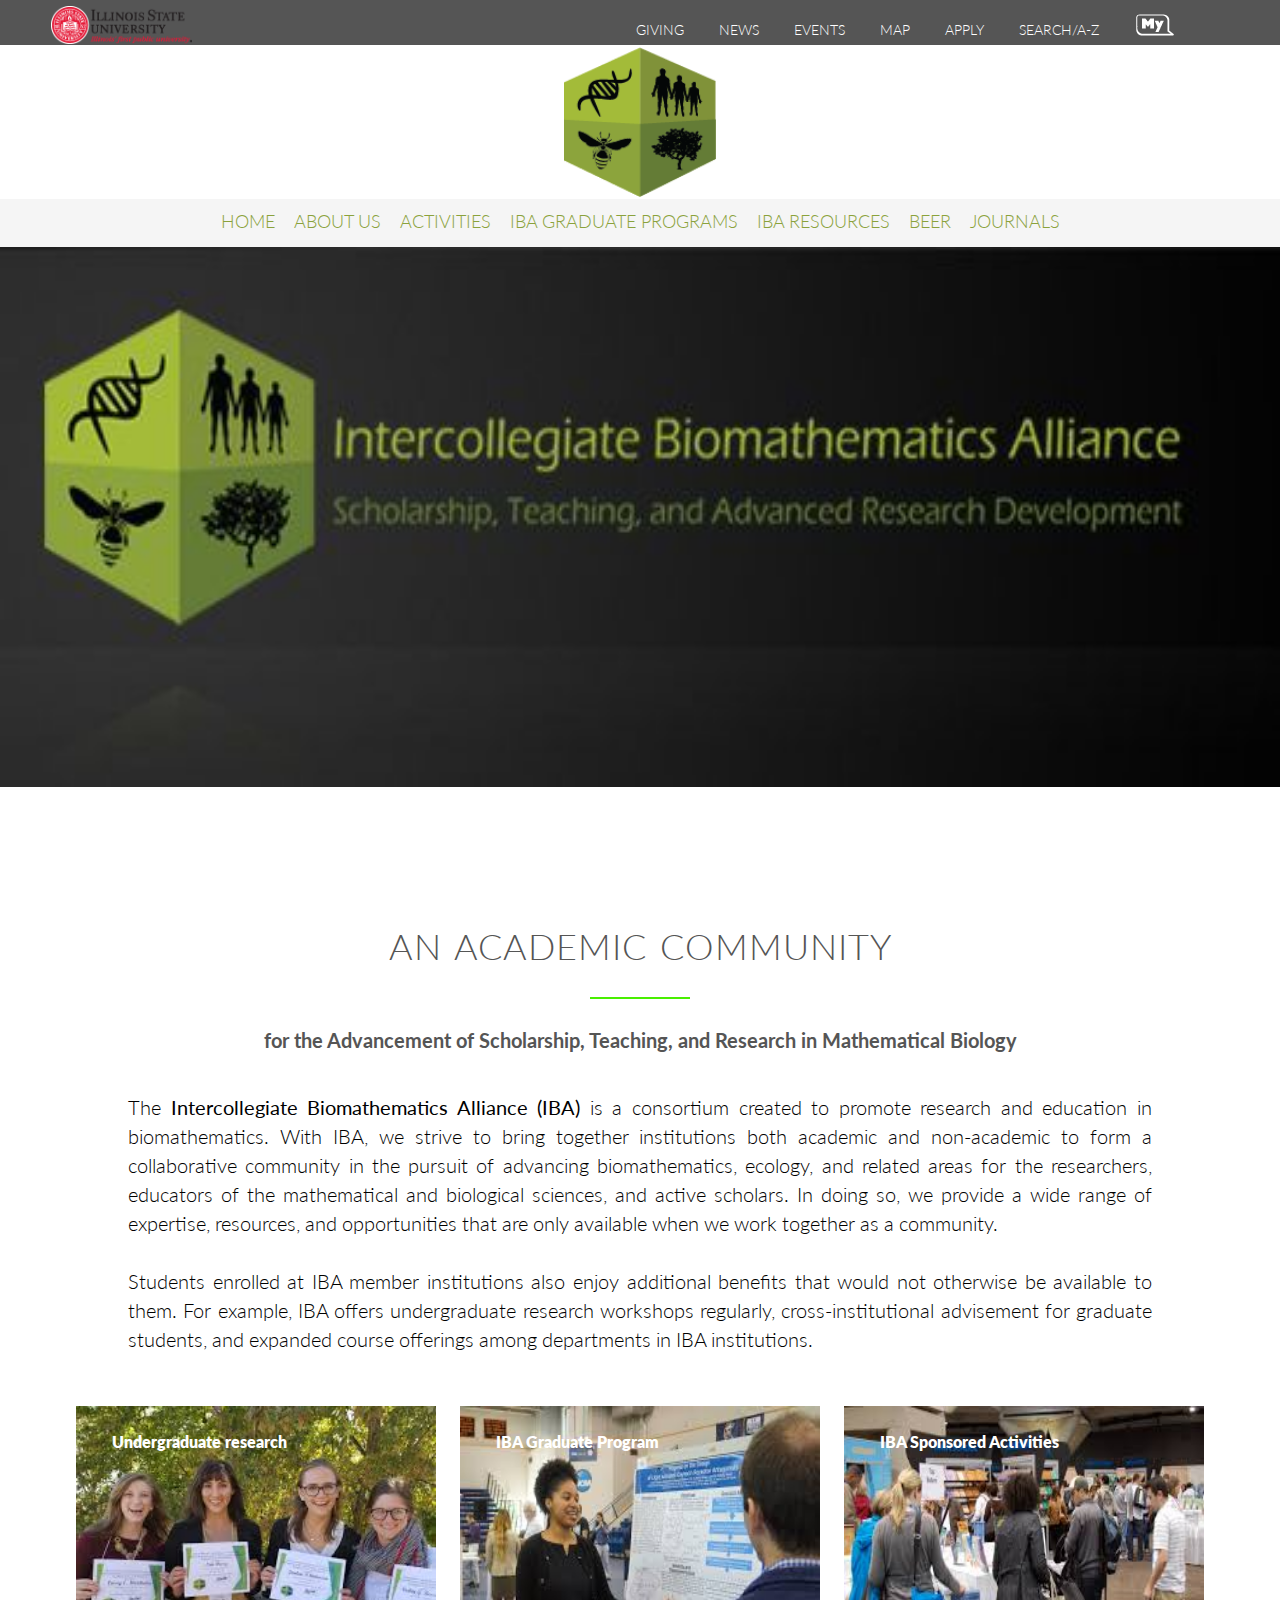
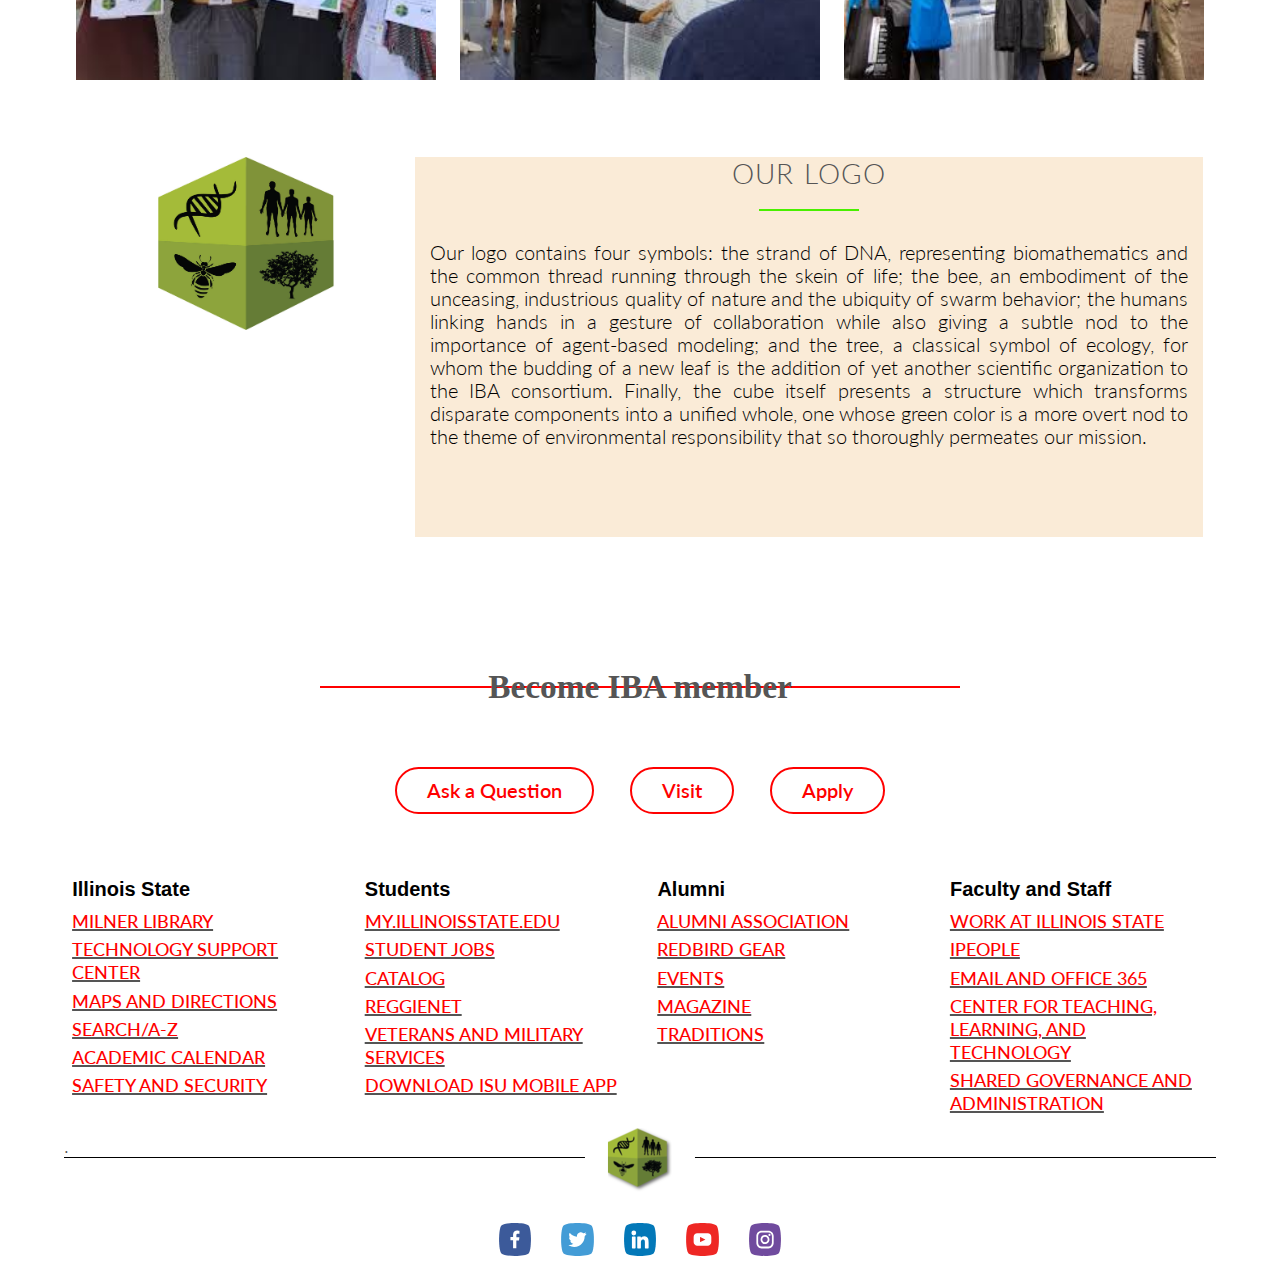
<file: index.html>
<!DOCTYPE html>
<html lang="en">

<head>
    <meta charset="utf-8">
    <link rel="stylesheet" type="text/css" href="Vendors/css/normalize.css">
    <link rel="stylesheet" type="text/css" href="Vendors/css/grid.css">
    <link rel="stylesheet" type="text/css" href="Resources/css/style1.css">
    <link rel="stylesheet" type="text/css" href="Resources/css/style.css">
    <link rel="stylesheet" type="text/css" href="Resources/css/style-activities.css">
    <link href="https://fonts.googleapis.com/css?family=Lato:100,300,400,300italic" rel="stylesheet" type="text/css">

    <title>Biomathematica Alliance for Scholarship Teaching and Advance Research Development| Journals</title>
</head>

<body>
    <header style="height: 100vh;">

        <div class="row">
            <a href="https://illinoisstate.edu/"><img class="logo" src="Resources/images/ISU%20Logo_1.png" alt="ISU Logo"/></a>
            <nav class="main-nav">
                <ul class="ISU-menu">
                    <div class="col">
                        <li><a href="https://giving.illinoisstate.edu/">Giving</a></li>
                        <li><a href="https://news.illinoisstate.edu/">News</a></li>
                        <li><a href="https://events.illinoisstate.edu/">Events</a></li>
                        <li><a href="https://maps.illinoisstate.edu">Map</a></li>
                        <li><a href="https://illinoisstate.edu/apply/">Apply</a></li>
                        <li><a href="https://search.illinoisstate.edu/?utm_source=about.illinoisstate.edu&utm_medium=iguide&utm_campaign=iguide+usage">Search/A-Z</a></li>
                    </div>
                    <li><a href="https://my.illinoisstate.edu/"><img class="my_ilstu" src="Resources/images/my-red-dark.png" alt="myIcon"></a></li>


                </ul>
            </nav>
        </div>

        <div class="IBA-header">
            <a href="index.html"><img class="logo-2" src="Resources/images/IBA-logo2.png" alt="IBA Logo" /></a>

        </div>
        <div class="IBA-menu" id="IBA-header">
            <nav class="main-nav-2">
                <ul>
                    <li><a href="index.html">Home</a></li>
                    <li><a href="AboutUs.html">About Us</a></li>
                    <li><a href="Activities.html">Activities</a></li>
                    <li><a href="GraduateProgram.html">IBA Graduate Programs</a></li>
                    <!--<li><a href=""><img class="logo-2" src="Resources/images/ISU%20logo.png"></a></li>-->
                    <li><a href="">IBA Resources</a></li>
                    <li><a href="">BEER</a></li>
                    <li><a href="">Journals</a></li>

                </ul>
            </nav>

        </div>

        <div class="section-images">
            <img class="mySlides" src="Resources/images/Display_image_1.jpg" alt="Slide Image">
            <img class="mySlides" src="Resources/images/Display_image_2.jpg" alt="Slide Image">
            <img class="mySlides" src="Resources/images/Display_image_3.jpg" alt="Slide Image">
        </div>
    </header>
    <section>
        <div class="section-intro">

            <div class="intro-header">
                <h2>An Academic Community</h2>
                <h4>for the Advancement of Scholarship, Teaching, and Research in Mathematical Biology</h4>
            </div>

            <div>
                <p class="long-copy">The <strong>Intercollegiate Biomathematics Alliance (IBA)</strong> is a consortium created to promote research and education in biomathematics. With IBA, we strive to bring together institutions both academic and non-academic to form a collaborative community in the pursuit of advancing biomathematics, ecology, and related areas for the researchers, educators of the mathematical and biological sciences, and active scholars. In doing so, we provide a wide range of expertise, resources, and opportunities that are only available when we work together as a community.
                    <br>
                    <br> Students enrolled at IBA member institutions also enjoy additional benefits that would not otherwise be available to them. For example, IBA offers undergraduate research workshops regularly, cross-institutional advisement for graduate students, and expanded course offerings among departments in IBA institutions.
                </p>
            </div>

        </div>
        <div class="event-row">
            <div class="column">
                <img src="Resources/images/BEER.jpg" style="width:100%;height:100%">
                <div class="top-left">Undergraduate research</div>
                <div class="overlay">
                    <div class="text">Undergraduate research</div>
                </div>
            </div>
            <div class="column">
                <img src="Resources/images/CURE.jpg" style="width:100%;height:100%">
                <div class="top-left">IBA Graduate Program</div>
                <div class="overlay">
                    <div class="text">IBA Graduate Program</div>
                </div>
            </div>
            <div class="column">
                <img src="Resources/images/Conferences.jpg" style="width:100%;height:100%">
                <div class="top-left">IBA Sponsored Activities</div>
                <div class="overlay">
                    <div class="text">IBA Sponsored Activities</div>
                </div>
            </div>
        </div>
    </section>

    <section class="ourLogo">
        <div class="col ourLogo_logo ">
            <img src="Resources/images/IBA-logo.jpg" alt="IBA Logo">
        </div>
        <div class="col ourLogo_detail">
            <h3>Our logo</h3>
            <p>Our logo contains four symbols: the strand of DNA, representing biomathematics and the common thread running through the skein of life; the bee, an embodiment of the unceasing, industrious quality of nature and the ubiquity of swarm behavior; the humans linking hands in a gesture of collaboration while also giving a subtle nod to the importance of agent-based modeling; and the tree, a classical symbol of ecology, for whom the budding of a new leaf is the addition of yet another scientific organization to the IBA consortium. Finally, the cube itself presents a structure which transforms disparate components into a unified whole, one whose green color is a more overt nod to the theme of environmental responsibility that so thoroughly permeates our mission.
            </p>
        </div>

    </section>


    <div class="u-grey-checkered">

        <section class="line_hor">

            <a class="memBtn btn normal-btn" href="#">Ask a Question</a>
            <a class="memBtn btn normal-btn" href="#">Visit</a>
            <a class="memBtn btn normal-btn" href="#">Apply</a>
        </section>
    </div>


    <footer class="footer_align">
        <!--googleoff: snippet-->
        <section class="footer_sec1">
            <div class="col span-1-of-4">
                <h4 class="footer_header">Illinois State</h4>
                <ul class="footer_list">
                    <li class="footer_list_items"><a href="http://library.illinoisstate.edu/">Milner Library</a></li>
                    <li class="footer_list_items"><a href="https://isu.cherwellondemand.com/CherwellPortal/ISUSelfService">Technology Support Center</a></li>
                    <li class="footer_list_items"><a href="http://maps.illinoisstate.edu/">Maps and Directions</a></li>
                    <li class="footer_list_items"><a href="http://search.illinoisstate.edu/">Search/A-Z</a></li>
                    <li class="footer_list_items"><a href="https://events.illinoisstate.edu/academic-calendar/">Academic Calendar</a></li>
                    <li class="footer_list_items"><a href="https://security.illinoisstate.edu/">Safety and Security</a></li>
                </ul>
            </div>

            <div class="col span-1-of-4">
                <h4 class="footer_header">Students</h4>
                <ul class="footer_list">
                    <li class="footer_list_items"><a href="https://my.illinoisstate.edu/">My.IllinoisState.edu</a></li>
                    <li class="footer_list_items"><a href="https://hr.illinoisstate.edu/student/student-employment/">Student Jobs</a></li>
                    <li class="footer_list_items"><a href="/catalog/">Catalog</a></li>
                    <li class="footer_list_items"><a href="https://reggienet.illinoisstate.edu/">ReggieNet</a></li>
                    <li class="footer_list_items"><a href="https://veterans.illinoisstate.edu/">Veterans and Military Services</a></li>
                    <li class="footer_list_items"><a href="/app/">Download ISU Mobile App</a></li>
                </ul>
            </div>

            <div class="col span-1-of-4">
                <h4 class="footer_header">Alumni</h4>
                <ul class="footer_list">
                    <li class="footer_list_items"><a href="https://alumni.illinoisstate.edu/">Alumni Association</a></li>
                    <li class="footer_list_items"><a href="https://alumni.illinoisstate.edu/gear/">Redbird Gear</a></li>
                    <li class="footer_list_items"><a href="https://alumni.illinoisstate.edu/events/">Events</a></li>
                    <li class="footer_list_items"><a href="https://news.illinoisstate.edu/illinois-state/">Magazine</a></li>
                    <li class="footer_list_items"><a href="https://traditions.illinoisstate.edu/">Traditions</a></li>
                </ul>
            </div>

            <div class="col span-1-of-4">
                <h4 class="footer_header">Faculty and Staff</h4>
                <ul class="footer_list">
                    <li class="footer_list_items"><a href="https://hr.illinoisstate.edu/prospective/">Work at Illinois State</a></li>
                    <li class="footer_list_items"><a href="https://hcm.illinoisstate.edu/psp/PISU9J/?cmd=start">iPeople</a></li>
                    <li class="footer_list_items"><a href="http://office365.ilstu.edu">Email and Office 365</a></li>
                    <li class="footer_list_items"><a href="https://ctlt.illinoisstate.edu/">Center for Teaching, Learning, and Technology</a></li>
                    <li class="footer_list_items"><a href="/administration/">Shared Governance and Administration</a></li>
                </ul>
            </div>
        </section>

        <p>.</p>


        <div class="footer_divider"></div>


        <div class="fo_social">
            <a href="#" class="fo fo-facebook"></a>
            <a href="#" class="fo fo-twitter"></a>
            <a href="#" class="fo fo-linkedin"></a>
            <a href="#" class="fo fo-youtube"></a>
            <a href="#" class="fo fo-instagram"></a>
        </div>
    </footer>

    <script src="Resources/javascripts/slidshow.js"></script>
    <script src="http://maps.google.com/maps/api/js"></script>
    <script src="Resources/javascripts/gmaps.js"></script>
    <script src="Resources/javascripts/FixedHeader.js"></script>



</body>

</html>
</file>
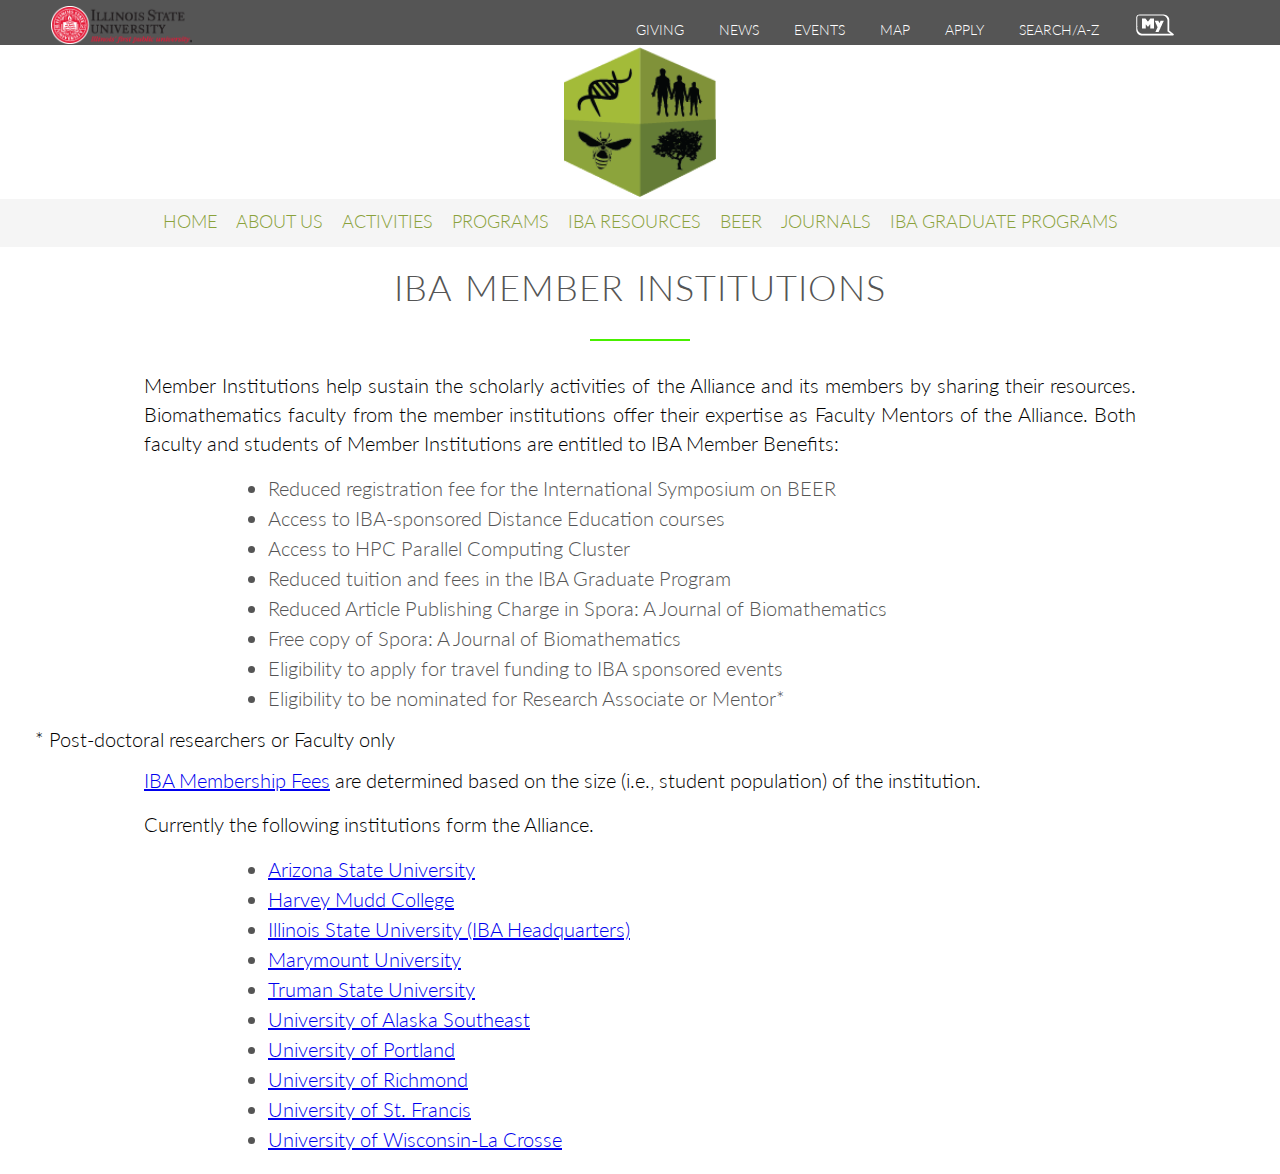
<file: about_1.html>
<!DOCTYPE html>
<html>
    <head>
        <meta charset="utf-8">
        <link rel="stylesheet" type="text/css" href="Vendors/css/grid.css">
        <link rel="stylesheet" type="text/css" href="Resources/css/style.css">
        <link rel="stylesheet" type="text/css" href="Resources/css/style1.css">
        <link rel="stylesheet" type="text/css" href="Vendors/css/normalize.css">
        <link href="https://fonts.googleapis.com/css?family=Lato:100,300,400,300italic" rel="stylesheet" type="text/css">
        <title>Biomathematica Alliance for Scholarship Teaching and Advance Research Development| Journals</title>
    </head>
    <body>
         <header>

            <div class="row">
                <a href="https://illinoisstate.edu/"><img class="logo" src="Resources/images/ISU%20Logo_1.png" alt="ISU Logo"/></a>
                <nav class="main-nav">
                    <ul class="ISU-menu">
                        <div class="col">
                            <li><a href="https://giving.illinoisstate.edu/">Giving</a></li>
                            <li><a href="https://news.illinoisstate.edu/">News</a></li>
                            <li><a href="https://events.illinoisstate.edu/">Events</a></li>
                            <li><a href="https://maps.illinoisstate.edu">Map</a></li>
                            <li><a href="https://illinoisstate.edu/apply/">Apply</a></li>
                            <li><a href="https://search.illinoisstate.edu/?utm_source=about.illinoisstate.edu&utm_medium=iguide&utm_campaign=iguide+usage">Search/A-Z</a></li>
                        </div>
                        <li><a href="https://my.illinoisstate.edu/"><img class="my_ilstu" src="Resources/images/my-red-dark.png"></a></li>


                    </ul>
                </nav>
            </div>

            <div class="IBA-header">
                <a href="#"><img class="logo-2" src="Resources/images/IBA-logo2.png" alt="IBA Logo" /></a>

            </div>
            <div class="IBA-menu">
                <nav class="main-nav-2">
                    <ul>
                        <li><a href="index.html">Home</a></li>
                        <li><a href="">About Us</a></li>
                        <li><a href="">Activities</a></li>
                        <li><a href="">Programs</a></li>
                        <!--<li><a href=""><img class="logo-2" src="Resources/images/ISU%20logo.png"></a></li>-->
                        <li><a href="">IBA Resources</a></li>
                        <li><a href="">BEER</a></li>
                        <li><a href="">Journals</a></li>
                        <li><a href="">IBA Graduate Programs</a></li>
                    </ul>
                </nav>


            </div>
             <section class="section-about">
                 <div>
                    <h2>IBA Member Institutions</h2>
                 </div>
                 <div>
                    <p class="long-copy">Member Institutions help sustain the scholarly activities of the Alliance and its members by sharing their resources. Biomathematics faculty from the member institutions offer their expertise as Faculty Mentors of the Alliance. Both faculty and students of Member Institutions are entitled to IBA Member Benefits:</p>
                     <ul>
                         <li>Reduced registration fee for the International Symposium on BEER</li>
                         <li>Access to IBA-sponsored Distance Education courses</li>
                         <li>Access to HPC Parallel Computing Cluster</li>
                         <li>Reduced tuition and fees in the IBA Graduate Program</li>
                         <li>Reduced Article Publishing Charge in Spora: A Journal of Biomathematics</li>
                         <li>Free copy of Spora: A Journal of Biomathematics</li>
                         <li>Eligibility to apply for travel funding to IBA sponsored events</li>
                         <li>Eligibility to be nominated for Research Associate or Mentor*</li>
                     </ul>
                     <p>* Post-doctoral researchers or Faculty only</p>
                 </div>
                 <div>
                     <p class="long-copy"><a href="https://about.illinoisstate.edu/iba/Documents/IBA%20Pricing.pdf">IBA Membership Fees</a> are determined based on the size (i.e., student population) of the institution.</p></div>
                 <div>
                     <p class="long-copy">Currently the following institutions form the Alliance.</p>
                    <ul>
                        <li><a href="https://mcmsc.asu.edu/">Arizona State University</a></li>
                        <li><a href="https://www.hmc.edu/">Harvey Mudd College</a></li>
                        <li><a href="https://illinoisstate.edu/">Illinois State University (IBA Headquarters)</a></li>
                        <li><a href="https://www.marymount.edu/">Marymount University</a></li>
                        <li><a href="http://www.truman.edu/">Truman State University</a></li>
                        <li><a href="http://www.uas.alaska.edu/">University of Alaska Southeast</a></li>
                        <li><a href="https://www.up.edu/">University of Portland</a></li>
                        <li><a href="https://www.richmond.edu/">University of Richmond</a></li>
                        <li><a href="https://www.stfrancis.edu/">University of St. Francis</a></li>
                        <li><a href="https://www.uwlax.edu/">University of Wisconsin-La Crosse</a></li>
                    </ul>
                 </div>
                 </section>
    </body>
</html>
</file>
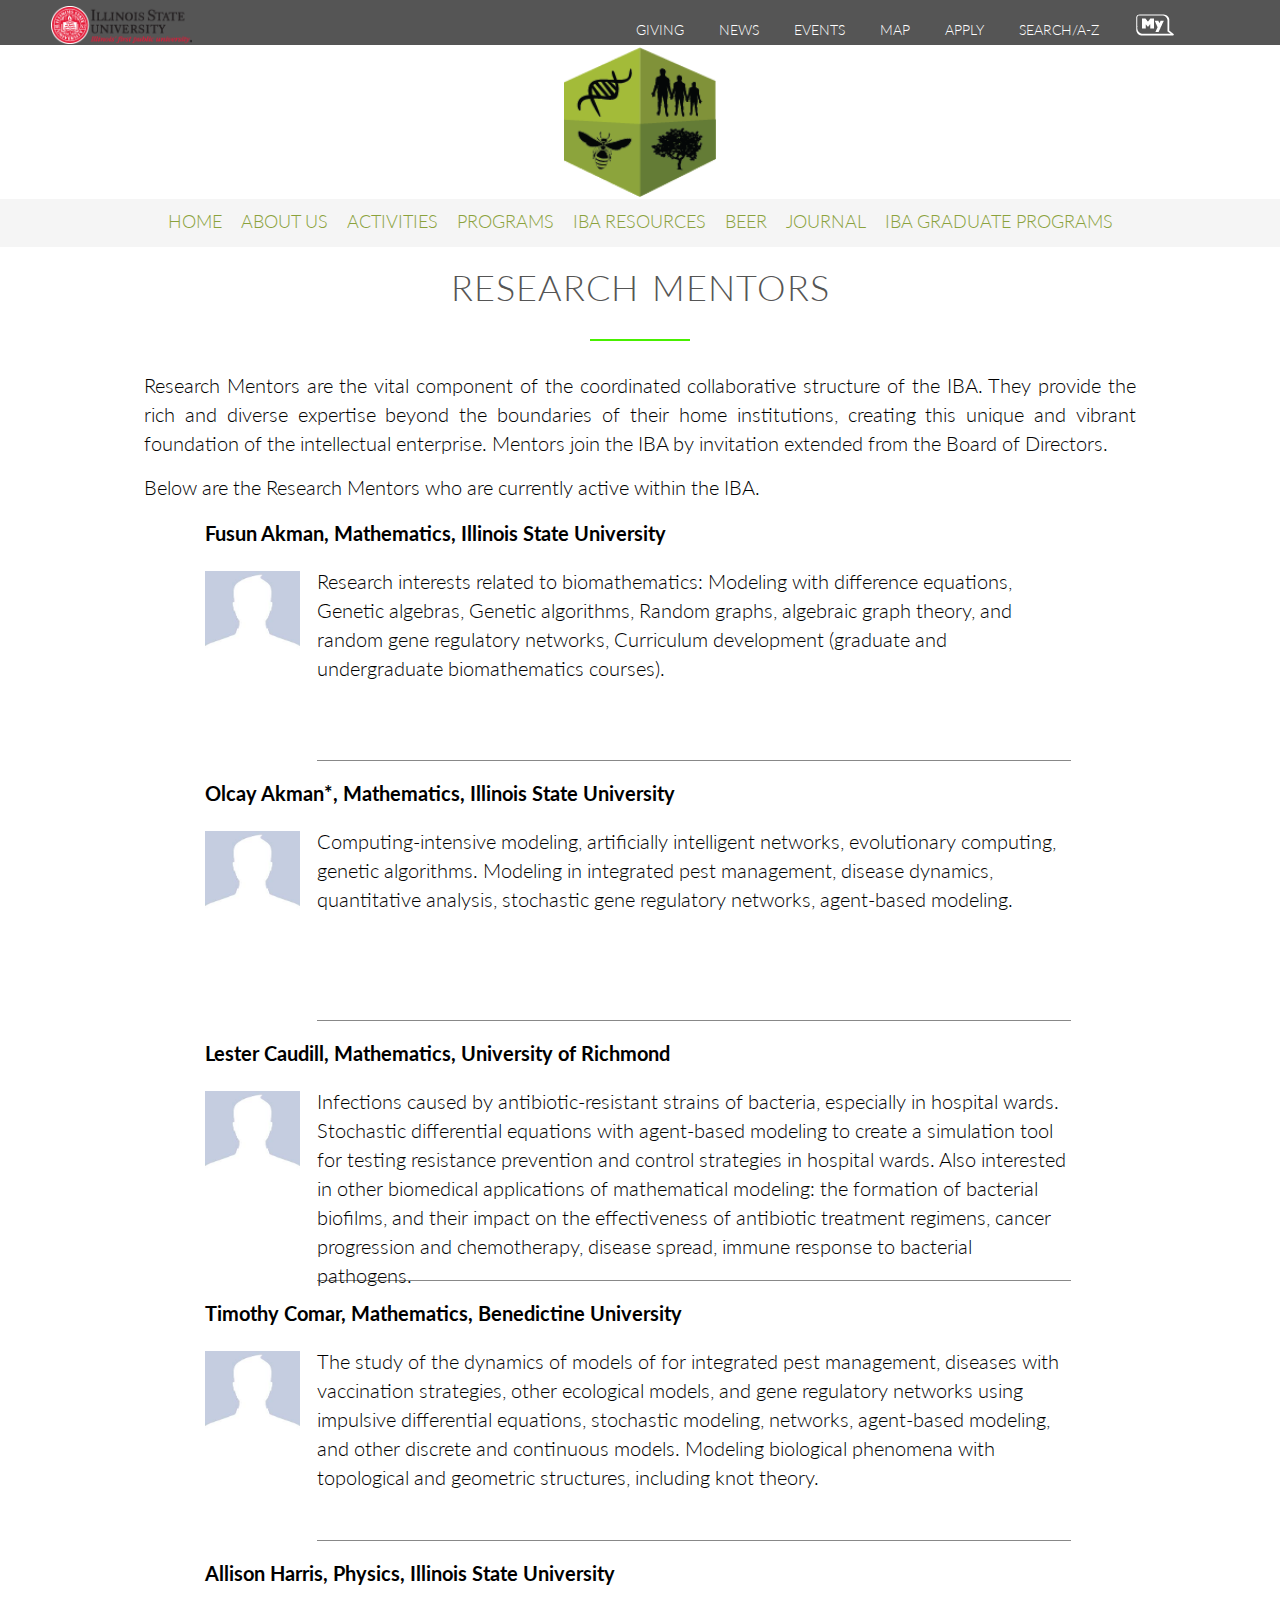
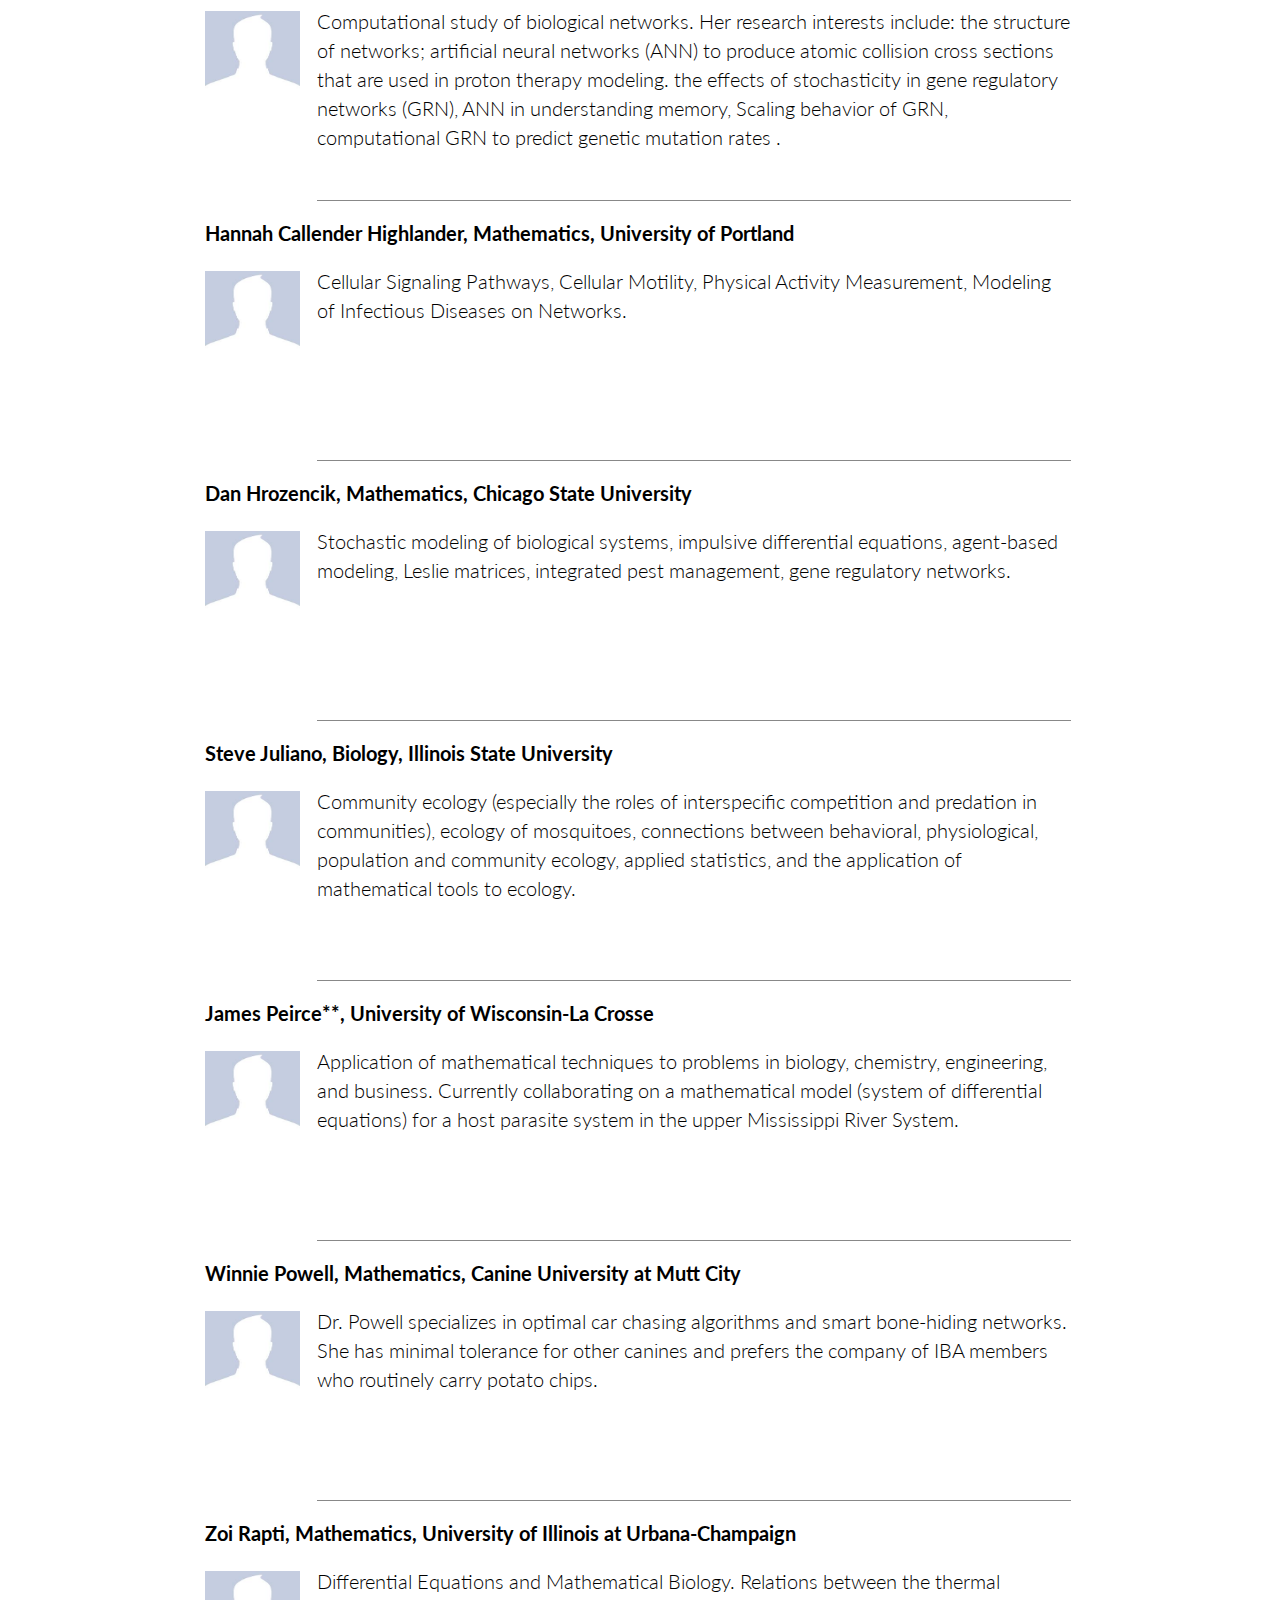
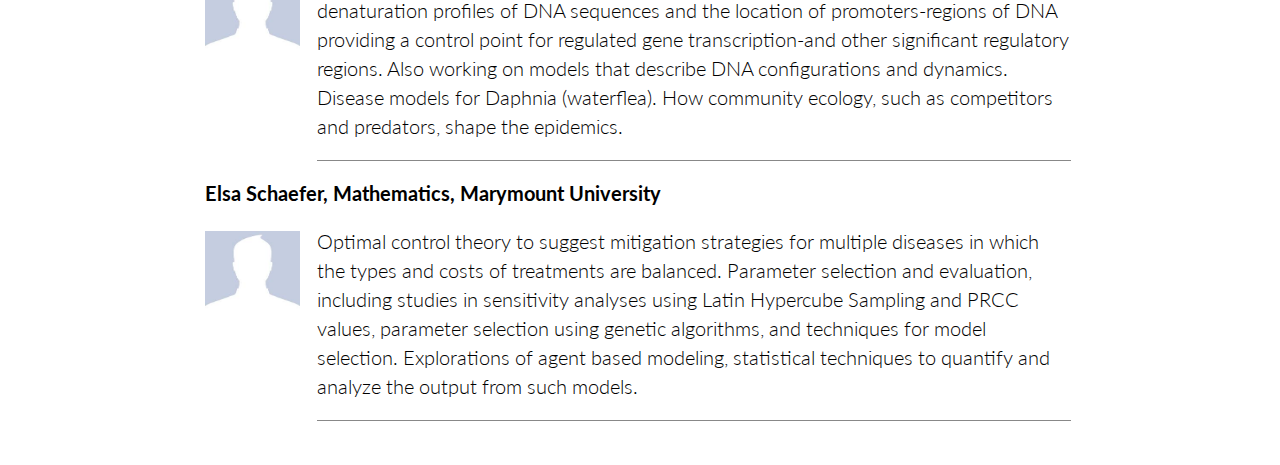
<file: about_2.html>
<!DOCTYPE html>
<html>
    <head>
        <meta charset="utf-8">
        <link rel="stylesheet" type="text/css" href="Vendors/css/grid.css">
        <link rel="stylesheet" type="text/css" href="Resources/css/style.css">
        <link rel="stylesheet" type="text/css" href="Resources/css/style1.css">
        <link rel="stylesheet" type="text/css" href="Vendors/css/normalize.css">
        <link href="https://fonts.googleapis.com/css?family=Lato:100,300,400,300italic" rel="stylesheet" type="text/css">
        <title>Biomathematica Alliance for Scholarship Teaching and Advance Research Development| Journals</title>
    </head>
    <body>
    <header>

            <div class="row">
                <a href="https://illinoisstate.edu/"><img class="logo" src="Resources/images/ISU%20Logo_1.png" alt="ISU Logo"/></a>
                <nav class="main-nav">
                    <ul class="ISU-menu">
                        <div class="col">
                            <li><a href="https://giving.illinoisstate.edu/">Giving</a></li>
                            <li><a href="https://news.illinoisstate.edu/">News</a></li>
                            <li><a href="https://events.illinoisstate.edu/">Events</a></li>
                            <li><a href="https://maps.illinoisstate.edu">Map</a></li>
                            <li><a href="https://illinoisstate.edu/apply/">Apply</a></li>
                            <li><a href="https://search.illinoisstate.edu/?utm_source=about.illinoisstate.edu&utm_medium=iguide&utm_campaign=iguide+usage">Search/A-Z</a></li>
                        </div>
                        <li><a href="https://my.illinoisstate.edu/"><img class="my_ilstu" src="Resources/images/my-red-dark.png"></a></li>


                    </ul>
                </nav>
            </div>

            <div class="IBA-header">
                <a href="#"><img class="logo-2" src="Resources/images/IBA-logo2.png" alt="IBA Logo" /></a>

            </div>
            <div class="IBA-menu">
                <nav class="main-nav-2">
                    <ul>
                        <li><a href="index.html">Home</a></li>
                        <li><a href="">About Us</a></li>
                        <li><a href="">Activities</a></li>
                        <li><a href="">Programs</a></li>
                        <!--<li><a href=""><img class="logo-2" src="Resources/images/ISU%20logo.png"></a></li>-->
                        <li><a href="">IBA Resources</a></li>
                        <li><a href="">Beer</a></li>
                        <li><a href="">Journal</a></li>
                        <li><a href="">IBA Graduate Programs</a></li>
                    </ul>
                </nav>


            </div>
        </header>
        <section class="section-about">
            <h2>Research Mentors</h2>
            <div>
                <p class="long-copy">Research Mentors are the vital component of the coordinated collaborative structure of the IBA. They provide the rich and diverse expertise beyond the boundaries of their home institutions, creating this unique and vibrant foundation of the intellectual enterprise. Mentors join the IBA by invitation extended from the Board of Directors.</p>

                <p class="long-copy">Below are the Research Mentors who are currently active within the IBA.</p>
            </div>
        </section>
        <section class="section-about-mentors">
            <div>
                <h4><a href="http://my.ilstu.edu/~akmanf/">Fusun Akman, Mathematics, Illinois State University</a></h4>
                <div class="research-mentors">
                <img src="Resources/images/default_user.jpg">
                <p class="long-copy">Research interests related to biomathematics: Modeling with difference equations, Genetic algebras, Genetic algorithms, Random graphs, algebraic graph theory, and random gene regulatory networks, Curriculum development (graduate and undergraduate biomathematics courses).</p>
                </div>
            </div>

             <div>
                <h4><a href="http://my.ilstu.edu/~oakman/">Olcay Akman*, Mathematics, Illinois State University</a></h4>
                <div class="research-mentors">
                <img src="Resources/images/default_user.jpg">
                <p class="long-copy">Computing-intensive modeling, artificially intelligent networks, evolutionary computing, genetic algorithms. Modeling in integrated pest management, disease dynamics, quantitative analysis, stochastic gene regulatory networks, agent-based modeling. </p>
                </div>
            </div>

             <div>
                <h4><a href="https://math.richmond.edu/faculty/lcaudill/">Lester Caudill, Mathematics, University of Richmond</a></h4>
                <div class="research-mentors">
                <img src="Resources/images/default_user.jpg">
                <p class="long-copy">Infections caused by antibiotic-resistant strains of bacteria, especially in hospital wards. Stochastic differential equations with agent-based modeling to create a simulation tool for testing resistance prevention and control strategies in hospital wards. Also interested in other biomedical applications of mathematical modeling: the formation of bacterial biofilms, and their impact on the effectiveness of antibiotic treatment regimens, cancer progression and chemotherapy, disease spread, immune response to bacterial pathogens. </p>
                </div>
            </div>

             <div>
                <h4><a href="http://benuscience.org/">Timothy Comar, Mathematics, ​Benedictine University</a></h4>
                <div class="research-mentors">
                <img src="Resources/images/default_user.jpg">
                <p class="long-copy">The study of the dynamics of models of for integrated pest management, diseases with vaccination strategies, other ecological models, and gene regulatory networks using impulsive differential equations, stochastic modeling, networks, agent-based modeling, and other discrete and continuous models. Modeling biological phenomena with topological and geometric structures, including knot theory.
 </p>
                </div>
            </div>

             <div>
                <h4><a href="http://www.physics.illinoisstate.edu/people/harris.aspx">Allison Harris, Physics, Illinois State University</a></h4>
                <div class="research-mentors">
                <img src="Resources/images/default_user.jpg">
                <p class="long-copy">Computational study of biological networks. Her research interests include: the structure of networks; artificial neural networks (ANN) to produce atomic collision cross sections that are used in proton therapy modeling. the effects of stochasticity in gene regulatory networks (GRN), ANN in understanding memory, Scaling behavior of GRN, computational GRN to predict genetic mutation rates . </p>
                </div>
            </div>

             <div>
                <h4><a href="http://faculty.up.edu/callende/Home.html">Hannah Callender Highlander, Mathematics, University of Portland</a></h4>
                <div class="research-mentors">
                <img src="Resources/images/default_user.jpg">
                <p class="long-copy">Cellular Signaling Pathways, Cellular Motility, Physical Activity Measurement, Modeling of Infectious Diseases on Networks. </p>
                </div>
            </div>

             <div>
                <h4><a href="http://www.csu.edu/macs/faculty.htm">Dan Hrozencik, Mathematics, Chicago State University</a></h4>
                <div class="research-mentors">
                <img src="Resources/images/default_user.jpg">
                <p class="long-copy">Stochastic modeling of biological systems, impulsive differential equations, agent-based modeling, Leslie matrices, integrated pest management, gene regulatory networks.  </p>
                </div>
            </div>

             <div>
                <h4><a href="https://about.illinoisstate.edu/sajulian/pages/default.aspx">Steve Juliano, Biology, Illinois State University</a></h4>
                <div class="research-mentors">
                <img src="Resources/images/default_user.jpg">
                <p class="long-copy">Community ecology (especially the roles of interspecific competition and predation in communities), ecology of mosquitoes, connections between behavioral, physiological, population and community ecology, applied statistics, and the application of mathematical tools to ecology.​  </p>
                </div>
            </div>

             <div>
                <h4><a href="https://www.uwlax.edu/profile/jpeirce/">James Peirce**, University of Wisconsin-La Crosse</a></h4>
                <div class="research-mentors">
                <img src="Resources/images/default_user.jpg">
                <p class="long-copy">Application of mathematical techniques to problems in biology, chemistry, engineering, and business. Currently collaborating on a mathematical model (system of differential equations) for a host parasite system in the upper Mississippi River System. </p>
                </div>
            </div>

             <div>
                <h4><a href="https://en.wikipedia.org/wiki/Dog">Winnie Powell, Mathematics, Canine University at Mutt City</a></h4>
                <div class="research-mentors">
                <img src="Resources/images/default_user.jpg">
                <p class="long-copy">Dr. Powell specializes in optimal car chasing algorithms and smart bone-hiding networks. She has minimal tolerance for other canines and prefers the company of IBA members who routinely carry potato chips. </p>
                </div>
            </div>

             <div>
                <h4><a href="https://faculty.math.illinois.edu/~zrapti/">Zoi Rapti, Mathematics, University of Illinois at Urbana-Champaign</a></h4>
                <div class="research-mentors">
                <img src="Resources/images/default_user.jpg">
                <p class="long-copy">Differential Equations and Mathematical Biology. Relations between the thermal denaturation profiles of DNA sequences and the location of promoters-regions of DNA providing a control point for regulated gene transcription-and other significant regulatory regions. Also working on models that describe DNA configurations and dynamics. Disease models for Daphnia (waterflea). How community ecology, such as competitors and predators, shape the epidemics.  </p>
                </div>
            </div>

             <div>
                <h4><a href="https://www.marymount.edu/Home/Contact-Us/Directory?profileid=161">Elsa Schaefer, Mathematics, Marymount University</a></h4>
                <div class="research-mentors">
                <img src="Resources/images/default_user.jpg">
                <p class="long-copy">Optimal control theory to suggest mitigation strategies for multiple diseases in which the types and costs of treatments are balanced. Parameter selection and evaluation, including studies in sensitivity analyses using Latin Hypercube Sampling and PRCC values, parameter selection using genetic algorithms, and techniques for model selection. Explorations of agent based modeling, statistical techniques to quantify and analyze the output from such models.</p>
                </div>
            </div>

        </section>
    </body>
</html>
</file>
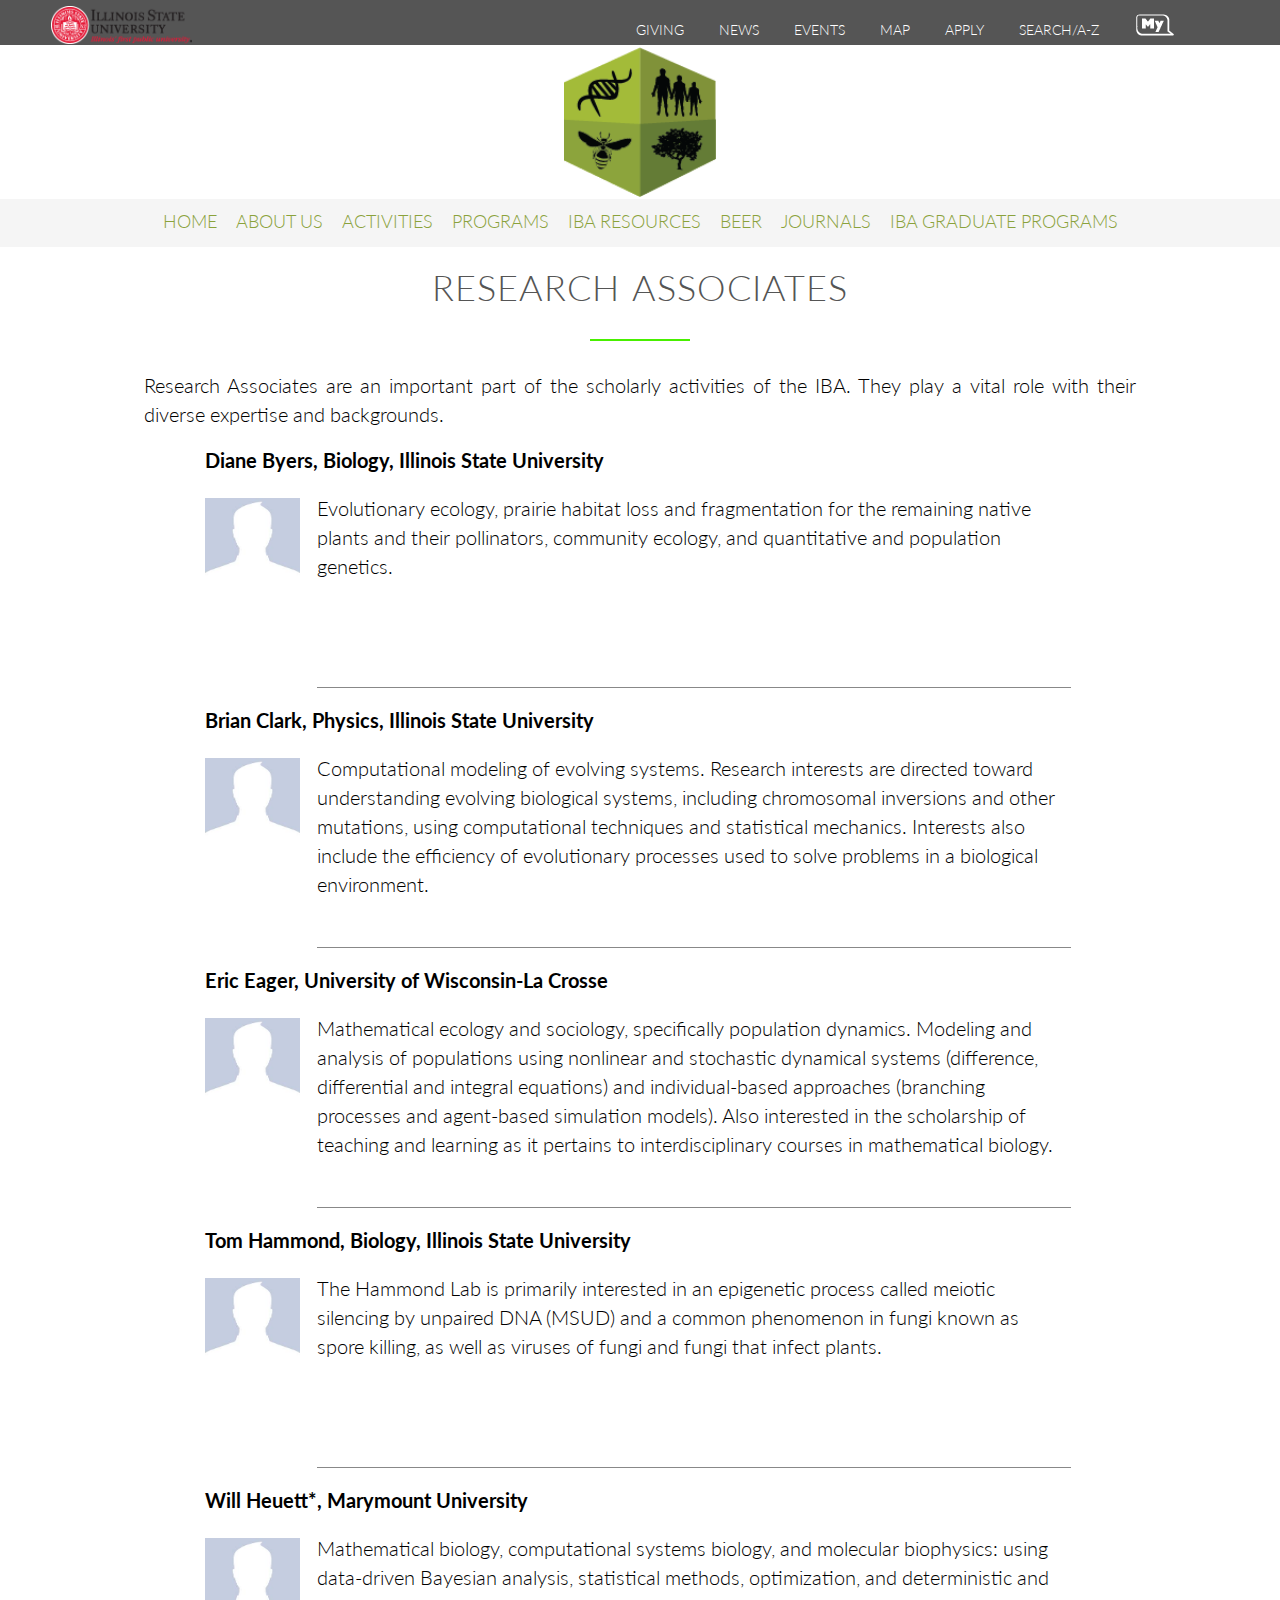
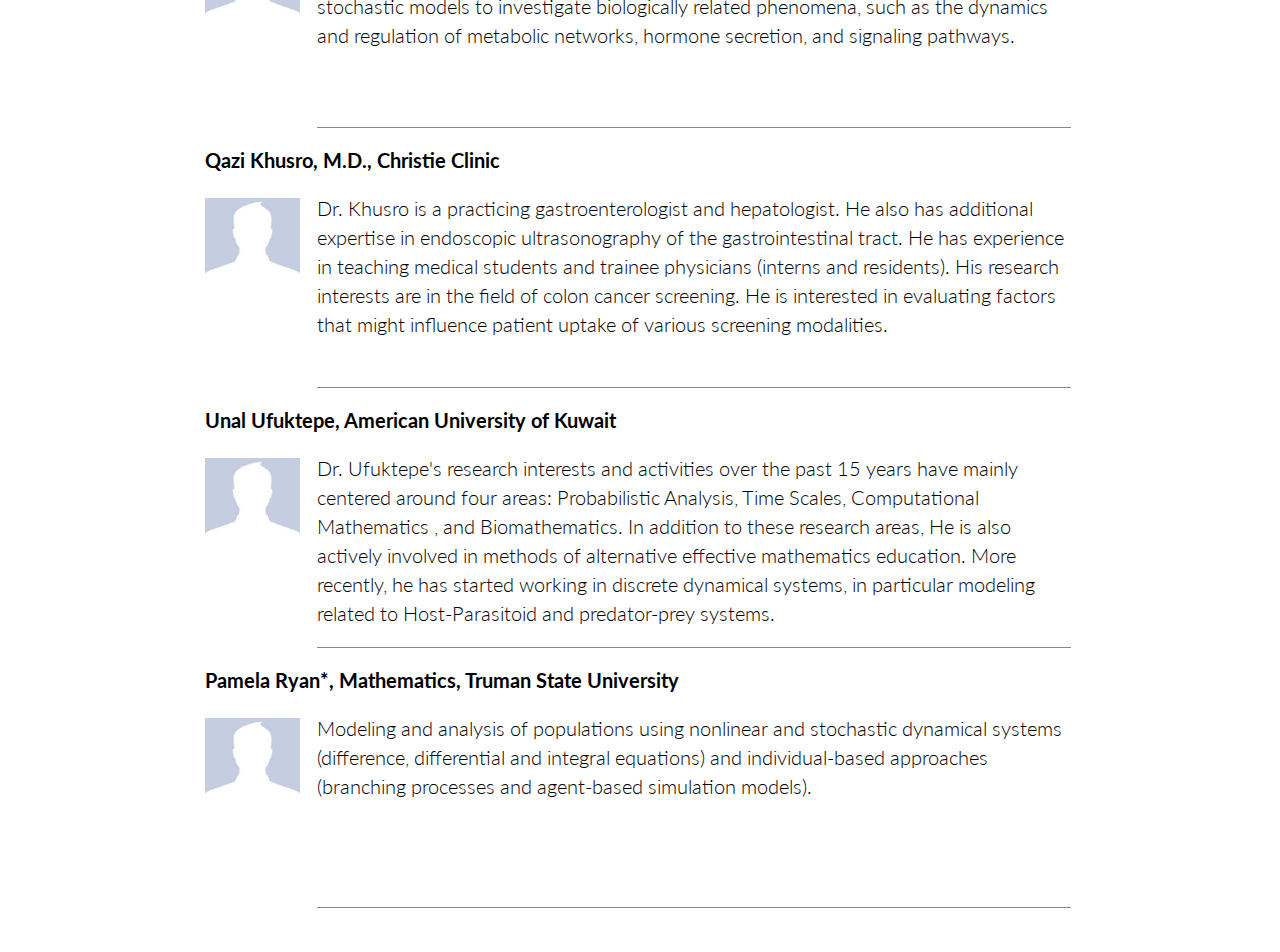
<file: about_3.html>
<!DOCTYPE html>
<html>
    <head>
        <meta charset="utf-8">
        <link rel="stylesheet" type="text/css" href="Vendors/css/grid.css">
        <link rel="stylesheet" type="text/css" href="Resources/css/style.css">
        <link rel="stylesheet" type="text/css" href="Resources/css/style1.css">
        <link rel="stylesheet" type="text/css" href="Vendors/css/normalize.css">
        <link href="https://fonts.googleapis.com/css?family=Lato:100,300,400,300italic" rel="stylesheet" type="text/css">
        <title>Biomathematica Alliance for Scholarship Teaching and Advance Research Development| Journals</title>
    </head>
    <body>
    <header>

            <div class="row">
                <a href="https://illinoisstate.edu/"><img class="logo" src="Resources/images/ISU%20Logo_1.png" alt="ISU Logo"/></a>
                <nav class="main-nav">
                    <ul class="ISU-menu">
                        <div class="col">
                            <li><a href="https://giving.illinoisstate.edu/">Giving</a></li>
                            <li><a href="https://news.illinoisstate.edu/">News</a></li>
                            <li><a href="https://events.illinoisstate.edu/">Events</a></li>
                            <li><a href="https://maps.illinoisstate.edu">Map</a></li>
                            <li><a href="https://illinoisstate.edu/apply/">Apply</a></li>
                            <li><a href="https://search.illinoisstate.edu/?utm_source=about.illinoisstate.edu&utm_medium=iguide&utm_campaign=iguide+usage">Search/A-Z</a></li>
                        </div>
                        <li><a href="https://my.illinoisstate.edu/"><img class="my_ilstu" src="Resources/images/my-red-dark.png"></a></li>


                    </ul>
                </nav>
            </div>

            <div class="IBA-header">
                <a href="#"><img class="logo-2" src="Resources/images/IBA-logo2.png" alt="IBA Logo" /></a>

            </div>
            <div class="IBA-menu">
                <nav class="main-nav-2">
                    <ul>
                        <li><a href="index.html">Home</a></li>
                        <li><a href="">About Us</a></li>
                        <li><a href="">Activities</a></li>
                        <li><a href="">Programs</a></li>
                        <!--<li><a href=""><img class="logo-2" src="Resources/images/ISU%20logo.png"></a></li>-->
                        <li><a href="">IBA Resources</a></li>
                        <li><a href="">BEER</a></li>
                        <li><a href="">Journals</a></li>
                        <li><a href="">IBA Graduate Programs</a></li>
                    </ul>
                </nav>


            </div>
        </header>
        <section class="section-about">
            <h2>Research Associates</h2>
            <div>
                <p class="long-copy">Research Associates are an important part of the scholarly activities of the IBA. They play a vital role with their diverse expertise and backgrounds.</p>
            </div>
        </section>
        <section class="section-about-mentors">
            <div>
                <h4><a href="http://my.ilstu.edu/~akmanf/">Diane Byers, Biology, Illinois State University</a></h4>
                <div class="research-mentors">
                <img src="Resources/images/default_user.jpg">
                <p class="long-copy">Evolutionary ecology, prairie habitat loss and fragmentation for the remaining native plants and their pollinators, community ecology, and quantitative and population genetics.</p>
                </div>
            </div>

             <div>
                <h4><a href="http://my.ilstu.edu/~oakman/">Brian Clark, Physics, Illinois State University</a></h4>
                <div class="research-mentors">
                <img src="Resources/images/default_user.jpg">
                <p class="long-copy">Computational modeling of evolving systems. Research interests are directed toward understanding evolving biological systems, including chromosomal inversions and other mutations, using computational techniques and statistical mechanics. Interests also include the efficiency of evolutionary processes used to solve problems in a biological environment.</p>
                </div>
            </div>

             <div>
                <h4><a href="https://math.richmond.edu/faculty/lcaudill/">Eric Eager, University of Wisconsin-La Crosse</a></h4>
                <div class="research-mentors">
                <img src="Resources/images/default_user.jpg">
                <p class="long-copy">Mathematical ecology and sociology, specifically population dynamics.  Modeling and analysis of populations using nonlinear and stochastic dynamical systems (difference, differential and integral equations) and individual-based approaches (branching processes and agent-based simulation models). Also interested in the scholarship of teaching and learning as it pertains to interdisciplinary courses in mathematical biology. </p>
                </div>
            </div>

             <div>
                <h4><a href="http://benuscience.org/">Tom Hammond, Biology, Illinois State University</a></h4>
                <div class="research-mentors">
                <img src="Resources/images/default_user.jpg">
                <p class="long-copy">The Hammond Lab is primarily interested in an epigenetic process called meiotic silencing by unpaired DNA (MSUD) and a common phenomenon in fungi known as spore killing, as well as viruses of fungi and fungi that infect plants.
 </p>
                </div>
            </div>

             <div>
                <h4><a href="http://www.physics.illinoisstate.edu/people/harris.aspx">Will Heuett*, Marymount University</a></h4>
                <div class="research-mentors">
                <img src="Resources/images/default_user.jpg">
                <p class="long-copy">Mathematical biology, computational systems biology, and molecular biophysics: using data-driven Bayesian analysis, statistical methods, optimization, and deterministic and stochastic models to investigate biologically related phenomena, such as the dynamics and regulation of metabolic networks, hormone secretion, and signaling pathways.</p>
                </div>
            </div>

             <div>
                <h4><a href="http://faculty.up.edu/callende/Home.html">Qazi Khusro, M.D., Christie Clinic</a></h4>
                <div class="research-mentors">
                <img src="Resources/images/default_user.jpg">
                <p class="long-copy">​Dr. Khusro is a practicing gastroenterologist and hepatologist. He also has additional expertise in endoscopic ultrasonography of the gastrointestinal tract. He has experience in teaching medical students and trainee physicians (interns and residents). His research interests are in the field of colon cancer screening. He is interested in evaluating factors that might influence patient uptake of various screening modalities. </p>
                </div>
            </div>

             <div>
                <h4><a href="http://www.csu.edu/macs/faculty.htm">Unal Ufuktepe, American University of Kuwait</a></h4>
                <div class="research-mentors">
                <img src="Resources/images/default_user.jpg">
                <p class="long-copy">Dr. Ufuktepe's research interests and activities over the past 15 years have mainly centered around four areas: Probabilistic Analysis, Time Scales, Computational Mathematics , and Biomathematics. In addition to these research areas, He is also actively involved in methods of alternative effective mathematics education. More recently, he has started working in discrete dynamical systems, in particular modeling related to Host-Parasitoid and predator-prey systems.  </p>
                </div>
            </div>

             <div>
                <h4><a href="https://about.illinoisstate.edu/sajulian/pages/default.aspx">Pamela Ryan*, Mathematics, Truman State University</a></h4>
                <div class="research-mentors">
                <img src="Resources/images/default_user.jpg">
                <p class="long-copy">Modeling and analysis of populations using nonlinear and stochastic dynamical systems (difference, differential and integral equations) and individual-based approaches (branching processes and agent-based simulation models).  </p>
                </div>
            </div>



        </section>
    </body>
</html>
</file>
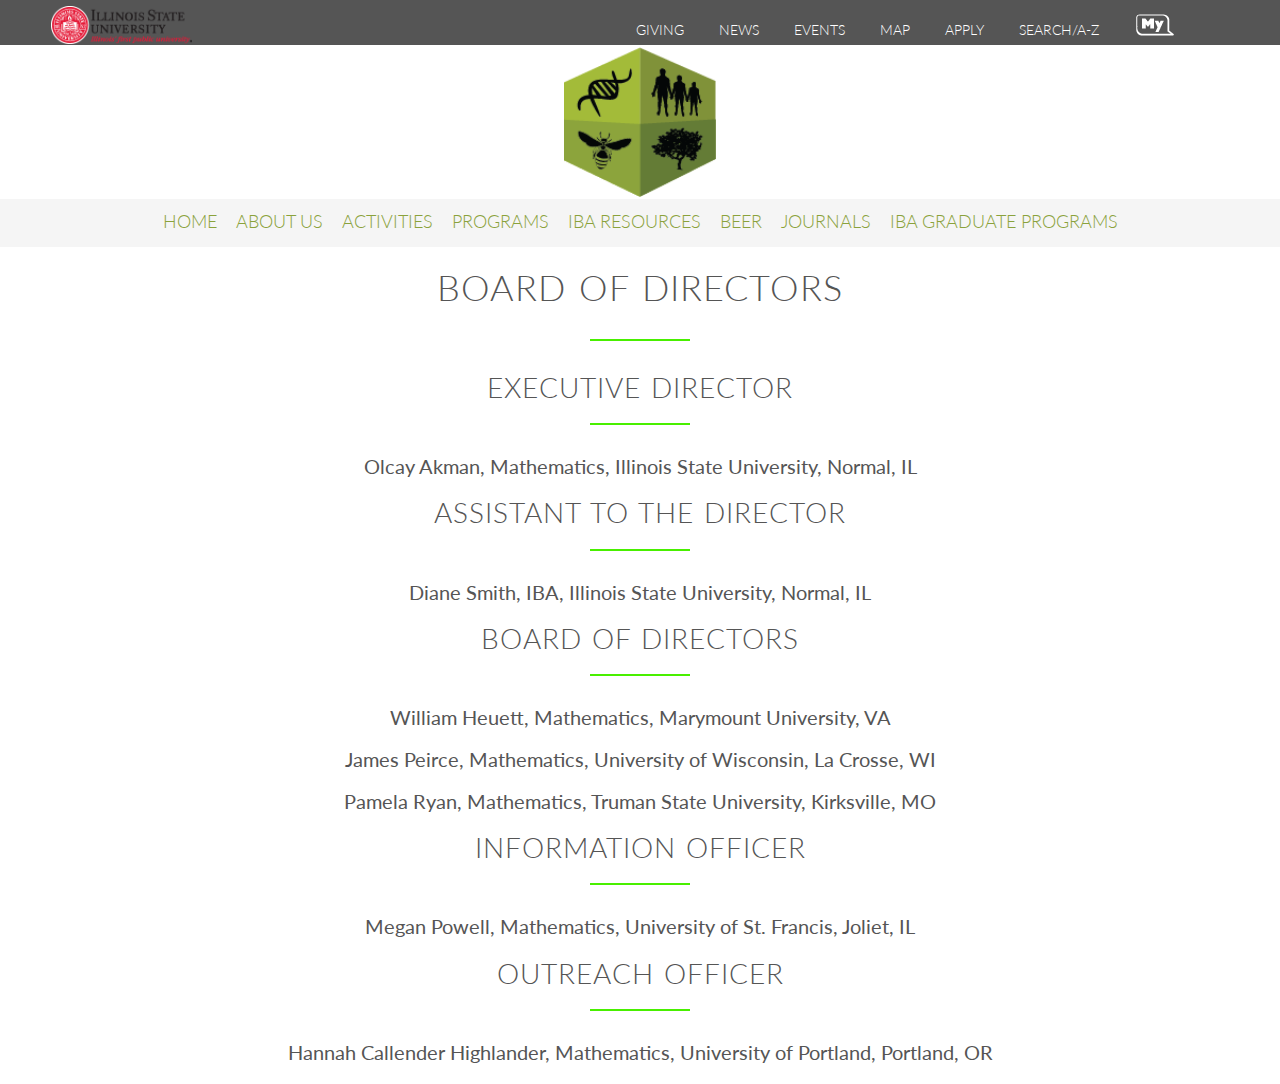
<file: about_4.html>
<!DOCTYPE html>
<html>
    <head>
        <meta charset="utf-8">
        <link rel="stylesheet" type="text/css" href="Vendors/css/grid.css">
        <link rel="stylesheet" type="text/css" href="Resources/css/style.css">
        <link rel="stylesheet" type="text/css" href="Resources/css/style1.css">
        <link rel="stylesheet" type="text/css" href="Vendors/css/normalize.css">
        <link href="https://fonts.googleapis.com/css?family=Lato:100,300,400,300italic" rel="stylesheet" type="text/css">
        <title>Biomathematica Alliance for Scholarship Teaching and Advance Research Development| Journals</title>
    </head>
    <body>
    <header>

            <div class="row">
                <a href="https://illinoisstate.edu/"><img class="logo" src="Resources/images/ISU%20Logo_1.png" alt="ISU Logo"/></a>
                <nav class="main-nav">
                    <ul class="ISU-menu">
                        <div class="col">
                            <li><a href="https://giving.illinoisstate.edu/">Giving</a></li>
                            <li><a href="https://news.illinoisstate.edu/">News</a></li>
                            <li><a href="https://events.illinoisstate.edu/">Events</a></li>
                            <li><a href="https://maps.illinoisstate.edu">Map</a></li>
                            <li><a href="https://illinoisstate.edu/apply/">Apply</a></li>
                            <li><a href="https://search.illinoisstate.edu/?utm_source=about.illinoisstate.edu&utm_medium=iguide&utm_campaign=iguide+usage">Search/A-Z</a></li>
                        </div>
                        <li><a href="https://my.illinoisstate.edu/"><img class="my_ilstu" src="Resources/images/my-red-dark.png"></a></li>


                    </ul>
                </nav>
            </div>

            <div class="IBA-header">
                <a href="#"><img class="logo-2" src="Resources/images/IBA-logo2.png" alt="IBA Logo" /></a>

            </div>
            <div class="IBA-menu">
                <nav class="main-nav-2">
                    <ul>
                        <li><a href="index.html">Home</a></li>
                        <li><a href="">About Us</a></li>
                        <li><a href="">Activities</a></li>
                        <li><a href="">Programs</a></li>
                        <!--<li><a href=""><img class="logo-2" src="Resources/images/ISU%20logo.png"></a></li>-->
                        <li><a href="">IBA Resources</a></li>
                        <li><a href="">BEER</a></li>
                        <li><a href="">Journals</a></li>
                        <li><a href="">IBA Graduate Programs</a></li>
                    </ul>
                </nav>


            </div>
        </header>

        <section class="section-about">
            <h2>Board of Directors</h2>
        </section>

            <section class="section-about">
                <h3>Executive Director</h3>
                <div>
                    <h4>Olcay Akman, Mathematics, Illinois State University, Normal, IL</h4>
                </div>
                <h3>Assistant to the Director</h3>
                <div>
                    <h4>Diane Smith, IBA, Illinois State University, Normal, IL</h4>
                </div>
                <h3>Board of Directors</h3>
                <div>
                    <h4>William Heuett, Mathematics, Marymount University, VA</h4>
                    <h4>James Peirce, Mathematics, University of Wisconsin, La Crosse, WI</h4>
                    <h4>Pamela Ryan, Mathematics, Truman State University, Kirksville, MO</h4>
                </div>
                <h3>Information Officer</h3>
                <div>
                    <h4>Megan Powell, Mathematics, University of St. Francis, Joliet, IL</h4>
                </div>
                <h3>Outreach Officer</h3>
                <div>
                    <h4>Hannah Callender Highlander, Mathematics, University of Portland, Portland, OR</h4>
                </div>
        </section>
</file>
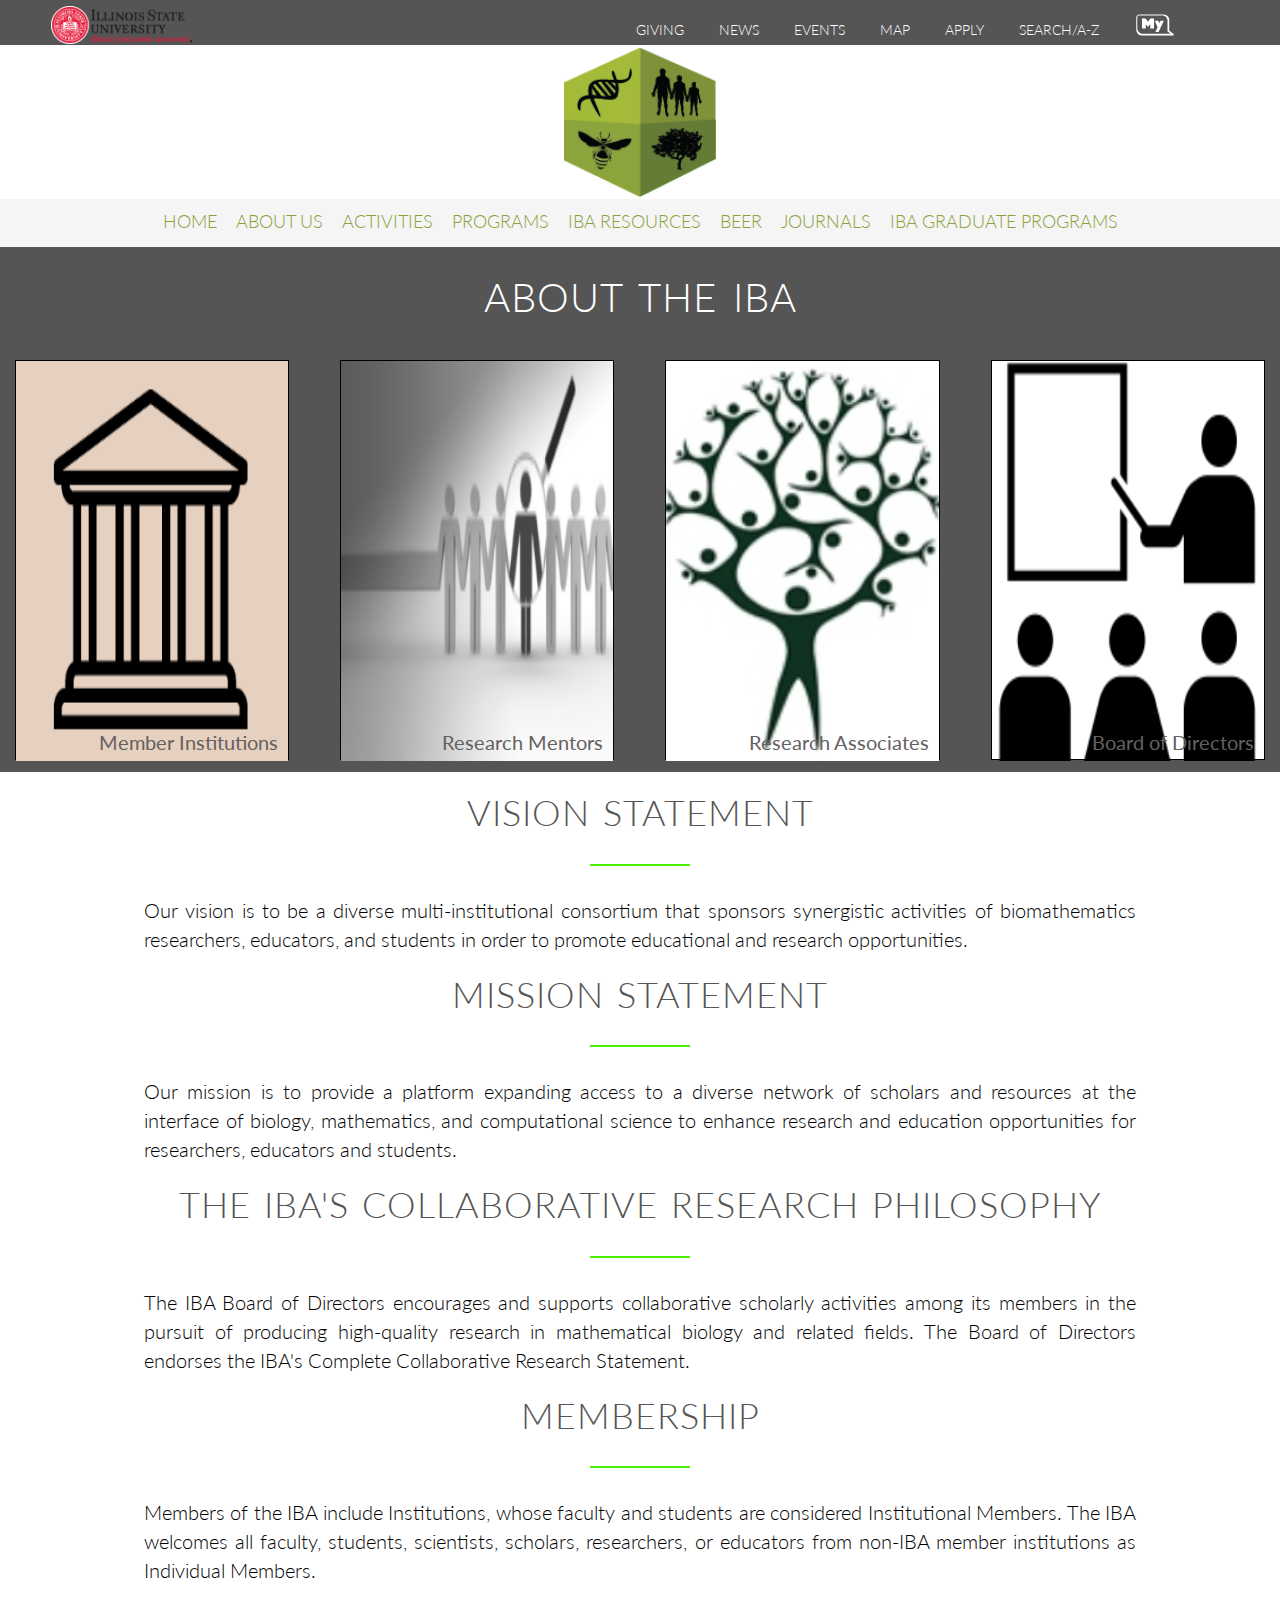
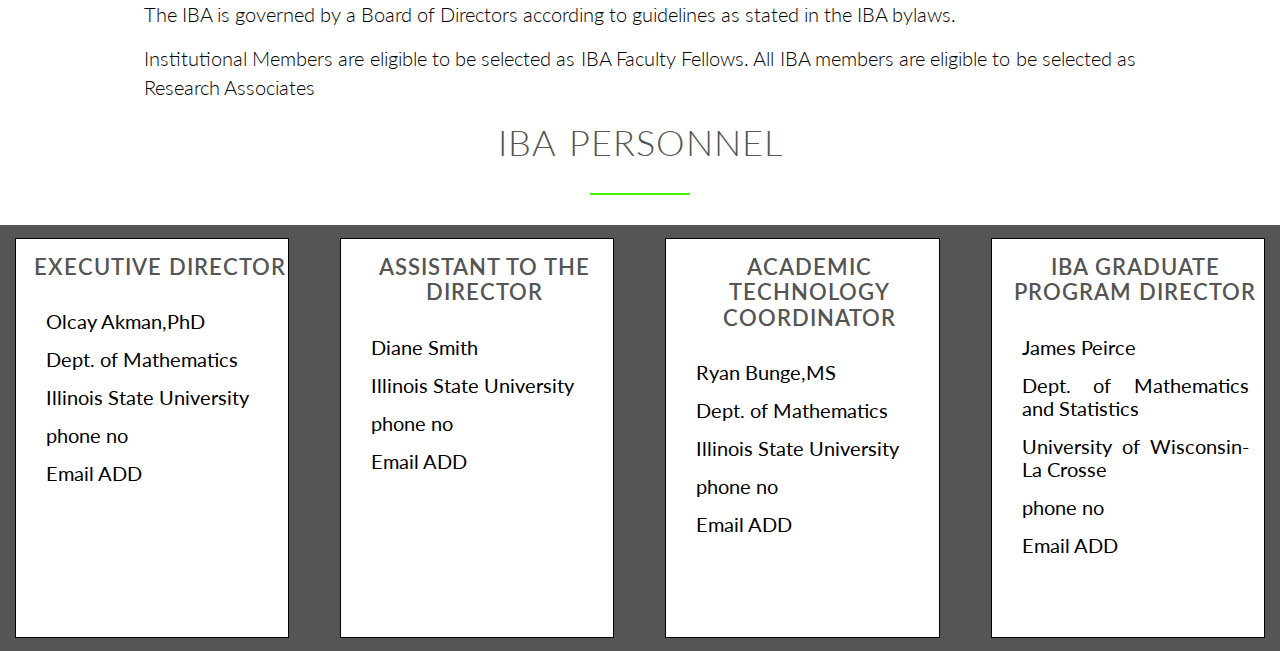
<file: AboutUs.html>
<!DOCTYPE html>
<html>
    <head>
        <meta charset="utf-8">
        <link rel="stylesheet" type="text/css" href="Vendors/css/grid.css">
        <link rel="stylesheet" type="text/css" href="Resources/css/style.css">
        <link rel="stylesheet" type="text/css" href="Resources/css/style1.css">
        <link rel="stylesheet" type="text/css" href="Vendors/css/normalize.css">
        <link href="https://fonts.googleapis.com/css?family=Lato:100,300,400,300italic" rel="stylesheet" type="text/css">
        <title>Biomathematica Alliance for Scholarship Teaching and Advance Research Development| Journals</title>
        </head>
    <body>
        <header>

            <div class="row">
                <a href="https://illinoisstate.edu/"><img class="logo" src="Resources/images/ISU%20Logo_1.png" alt="ISU Logo"/></a>
                <nav class="main-nav">
                    <ul class="ISU-menu">
                        <div class="col">
                            <li><a href="https://giving.illinoisstate.edu/">Giving</a></li>
                            <li><a href="https://news.illinoisstate.edu/">News</a></li>
                            <li><a href="https://events.illinoisstate.edu/">Events</a></li>
                            <li><a href="https://maps.illinoisstate.edu">Map</a></li>
                            <li><a href="https://illinoisstate.edu/apply/">Apply</a></li>
                            <li><a href="https://search.illinoisstate.edu/?utm_source=about.illinoisstate.edu&utm_medium=iguide&utm_campaign=iguide+usage">Search/A-Z</a></li>
                        </div>
                        <li><a href="https://my.illinoisstate.edu/"><img class="my_ilstu" src="Resources/images/my-red-dark.png"></a></li>


                    </ul>
                </nav>
            </div>

            <div class="IBA-header">
                <a href="#"><img class="logo-2" src="Resources/images/IBA-logo2.png" alt="IBA Logo" /></a>

            </div>
            <div class="IBA-menu">
                <nav class="main-nav-2">
                    <ul>
                        <li><a href="index.html">Home</a></li>
                        <li><a href="">About Us</a></li>
                        <li><a href="">Activities</a></li>
                        <li><a href="">Programs</a></li>
                        <!--<li><a href=""><img class="logo-2" src="Resources/images/ISU%20logo.png"></a></li>-->
                        <li><a href="">IBA Resources</a></li>
                        <li><a href="">BEER</a></li>
                        <li><a href="">Journals</a></li>
                        <li><a href="">IBA Graduate Programs</a></li>
                    </ul>
                </nav>


            </div>
        </header>
            <section>
                <div class="row">
                    <h1>About the IBA</h1>
                </div>
            </section>
            <section class="section-parts">
                <div class="row">
            <div class="col span-1-of-4">
                <div class="about-box">
                    <a href="about_1.html">
                        <img src="Resources/images/Capture1.PNG">
                        <div class="about-text">Member Institutions</div>
                    </a>
                </div>
            </div>
            <div class="col span-1-of-4">
                    <div class="about-box">
                        <a href="about_2.html">
                            <img src="Resources/images/Capture2.PNG">
                            <div class="about-text">Research Mentors</div>
                        </a>
                    </div>
                </div>
            <div class="col span-1-of-4">
                    <div class="about-box">
                        <a href="about_3.html">
                            <img src="Resources/images/Capture3.PNG">
                            <div class="about-text">Research Associates</div>
                        </a>
                    </div>
                    </div>
            <div class="col span-1-of-4">
                <a href="about_4.html">
                    <div class="about-box">
                        <img src="Resources/images/BWimages-01.png">
                        <div class="about-text">Board of Directors</div>
                    </div>
                </a>
            </div>
                </div>
            </section>
            <section class="section-about">
                <div >
                    <h2>Vision Statement</h2>
                    <p class="long-copy">Our vision is to be a diverse multi-institutional consortium that sponsors synergistic activities of biomathematics researchers, educators, and students in order to promote educational and research opportunities. </p>
                </div>
            </section>
            <section class="section-about">
                <div>
                    <h2>Mission Statement</h2>
                    <p class="long-copy">Our mission is to provide a platform expanding access to a diverse network of scholars and resources at the interface of biology, mathematics, and computational science to enhance research and education opportunities for researchers, educators and students.</p>
                </div>
            </section>
            <section class="section-about">
                <div>
                    <h2>The IBA's Collaborative Research Philosophy</h2>
                    <p class="long-copy">The IBA Board of Directors encourages and supports collaborative scholarly activities among its members in the pursuit of producing high-quality research in mathematical biology and related fields. The Board of Directors endorses the IBA's Complete Collaborative Research Statement.</p>
                </div>
            </section>
            <section class="section-about">
                <div>
                    <h2>Membership</h2>
                    <p class="long-copy">Members of the IBA include Institutions, whose faculty and students are considered Institutional Members. The IBA welcomes all faculty, students, scientists, scholars, researchers, or educators from non-IBA member institutions as Individual Members. </p>
                    <p class="long-copy">The IBA is governed by a Board of Directors according to guidelines as stated in the IBA bylaws. </p>
                    <p class="long-copy">Institutional Members are eligible to be selected as IBA Faculty Fellows. All IBA members are eligible to be selected as Research Associates</p>
                </div>
            </section>
            <section class="section-personnel">
                <h2>IBA Personnel</h2>
                <div class="row">
            <div class="col span-1-of-4">
                <div class="about-box">
                    <div>
                    <h3>Executive Director</h3>
                    </div>
                    <div>
                    <p>Olcay Akman,PhD</p>
                    <p>Dept. of Mathematics</p>
                    <p>Illinois State University</p>
                    <p>phone no</p>
                    <p>Email ADD</p>
                    </div>
                </div>
                    </div>
            <div class="col span-1-of-4">
                <div class="about-box">

                    <div>
                    <h3>Assistant to the director</h3>
                    </div>
                    <div>
                    <p>Diane Smith</p>
                    <p>Illinois State University</p>
                    <p>phone no</p>
                    <p>Email ADD</p>
                    </div>
                </div>
            </div>
            <div class="col span-1-of-4">
                <div class="about-box">
                    <div>
                    <h3>Academic Technology Coordinator</h3>
                    </div>
                    <div>
                        <p>Ryan Bunge,MS</p>
                        <p>Dept. of Mathematics</p>
                        <p>Illinois State University</p>
                        <p>phone no</p>
                        <p>Email ADD</p>
                    </div>
                </div>
            </div>
            <div class="col span-1-of-4">
                <div class="about-box">
                    <div>
                    <h3>IBA Graduate Program Director</h3>
                    </div>
                    <div>
                    <p>James Peirce</p>
                    <p>Dept. of Mathematics and Statistics</p>
                    <p>University of Wisconsin-La Crosse</p>
                    <p>phone no</p>
                    <p>Email ADD</p>
                    </div>
                </div>
            </div>
        </div>

            </section>


    </body>

</html>
</file>
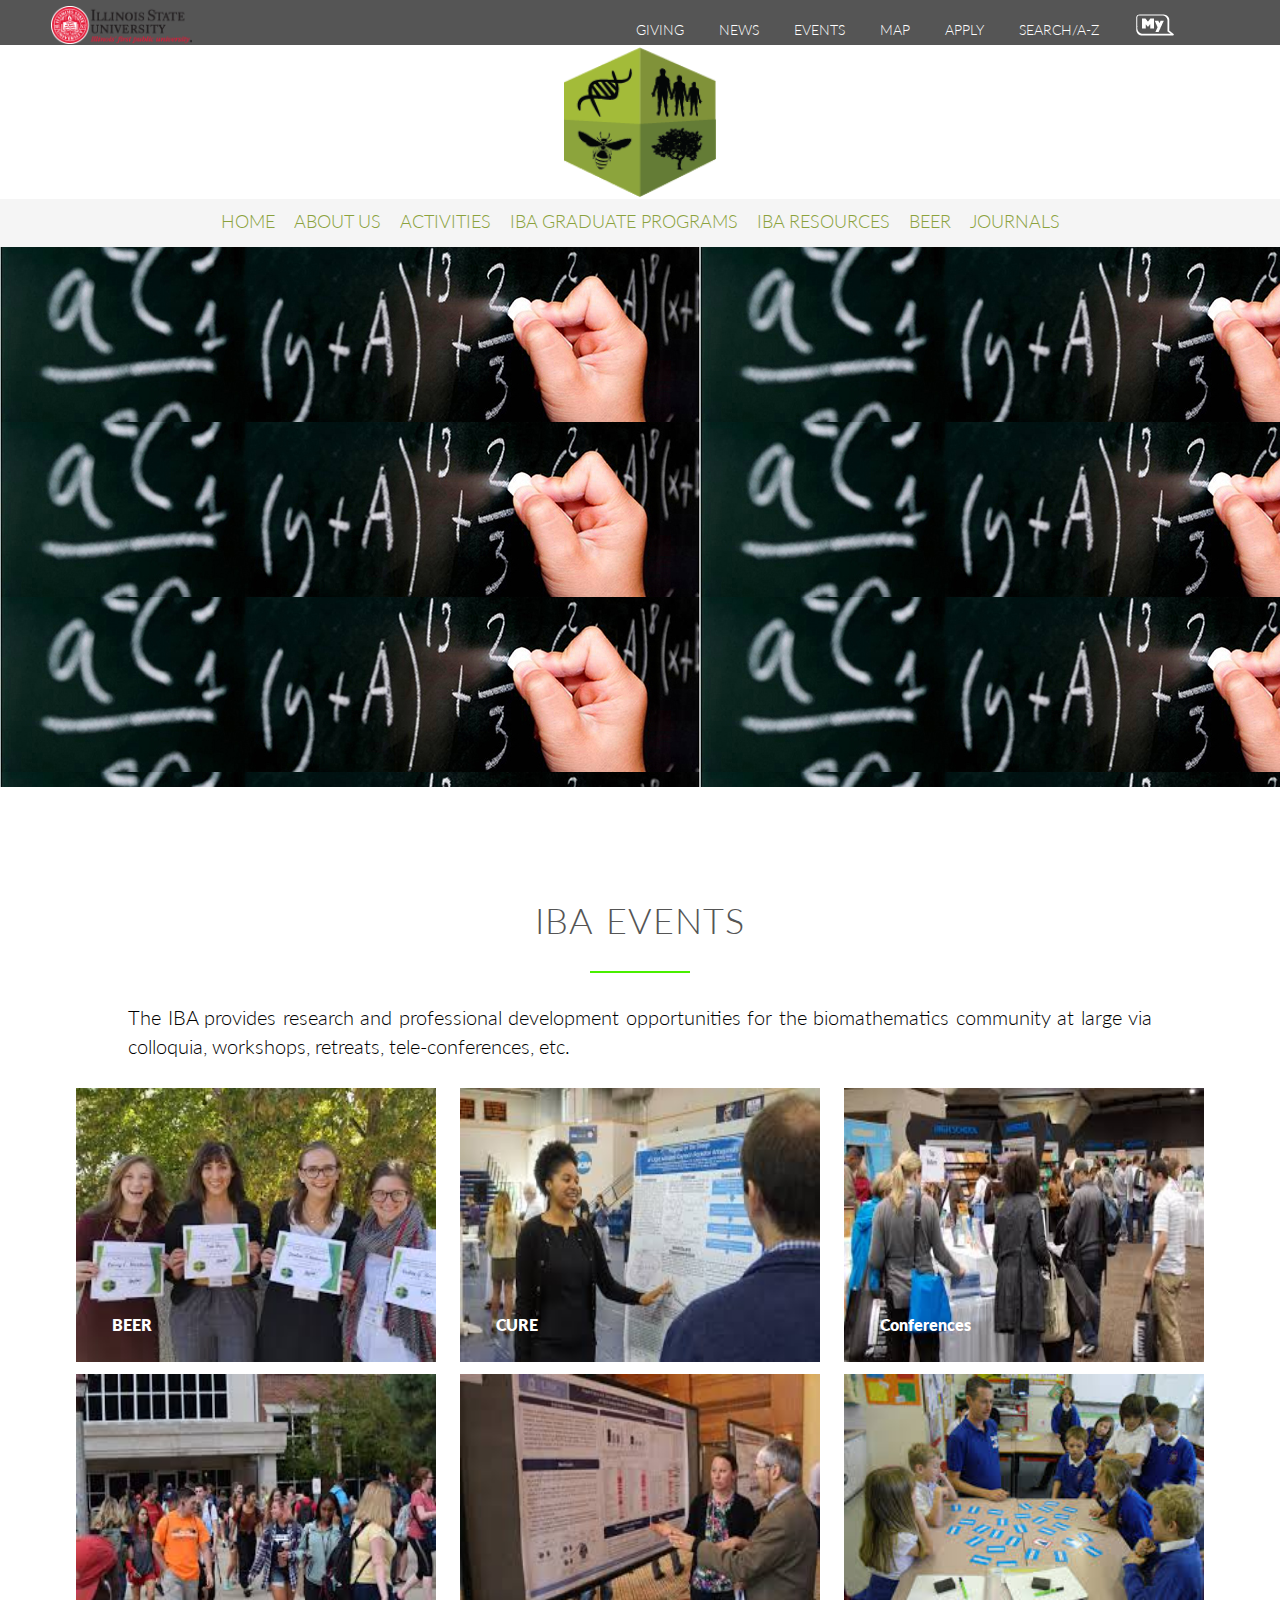
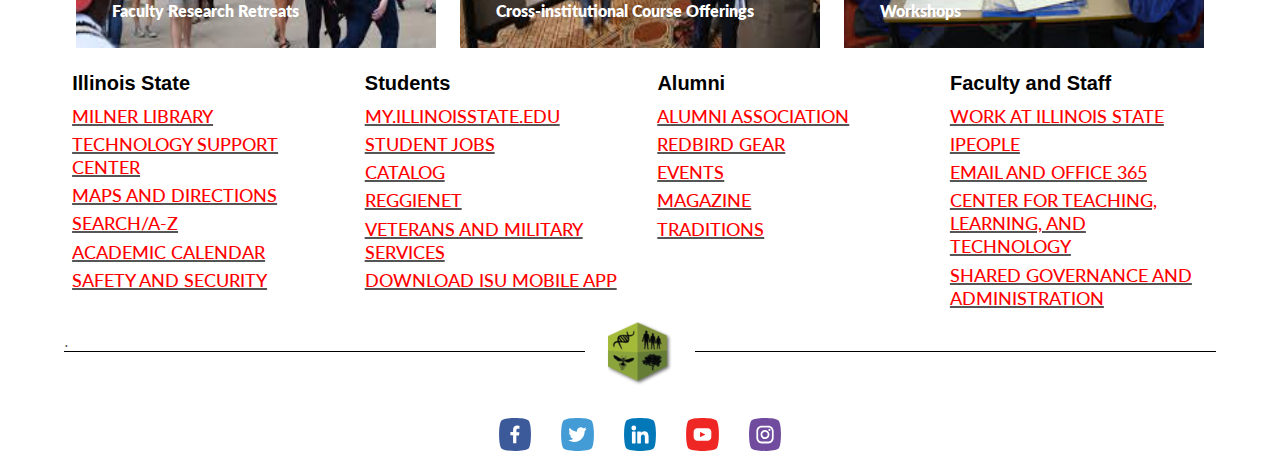
<file: activities.html>
<!DOCTYPE html>
<html>

<head>
    <meta charset="utf-8">
    <link rel="stylesheet" type="text/css" href="Vendors/css/grid.css">
    <link rel="stylesheet" type="text/css" href="Resources/css/style.css">
    <link rel="stylesheet" type="text/css" href="Resources/css/style1.css">
    <link rel="stylesheet" type="text/css" href="Resources/css/style-activities.css">
    <link rel="stylesheet" type="text/css" href="Vendors/css/normalize.css">
    <link href="https://fonts.googleapis.com/css?family=Lato:100,300,400,300italic" rel="stylesheet" type="text/css">
    <title>Biomathematical Alliance for Scholarship Teaching and Advance Research Development| Journals</title>
</head>

<body>
    <header style="height: 100vh;">

        <div class="row">
            <a href="https://illinoisstate.edu/"><img class="logo" src="Resources/images/ISU%20Logo_1.png" alt="ISU Logo"/></a>
            <nav class="main-nav">
                <ul class="ISU-menu">
                    <div class="col">
                        <li><a href="https://giving.illinoisstate.edu/">Giving</a></li>
                        <li><a href="https://news.illinoisstate.edu/">News</a></li>
                        <li><a href="https://events.illinoisstate.edu/">Events</a></li>
                        <li><a href="https://maps.illinoisstate.edu">Map</a></li>
                        <li><a href="https://illinoisstate.edu/apply/">Apply</a></li>
                        <li><a href="https://search.illinoisstate.edu/?utm_source=about.illinoisstate.edu&utm_medium=iguide&utm_campaign=iguide+usage">Search/A-Z</a></li>
                    </div>
                    <li><a href="https://my.illinoisstate.edu/"><img class="my_ilstu" src="Resources/images/my-red-dark.png" alt="myIcon"></a></li>


                </ul>
            </nav>
        </div>

        <div class="IBA-header">
            <a href="index.html"><img class="logo-2" src="Resources/images/IBA-logo2.png" alt="IBA Logo" /></a>

        </div>
        <div class="IBA-menu" id="IBA-header">
            <nav class="main-nav-2">
                <ul>
                    <li><a href="index.html">Home</a></li>
                    <li><a href="AboutUs.html">About Us</a></li>
                    <li><a href="Activities.html">Activities</a></li>
                    <li><a href="GraduateProgram.html">IBA Graduate Programs</a></li>
                    <!--<li><a href=""><img class="logo-2" src="Resources/images/ISU%20logo.png"></a></li>-->
                    <li><a href="">IBA Resources</a></li>
                    <li><a href="">BEER</a></li>
                    <li><a href="">Journals</a></li>

                </ul>
            </nav>

        </div>
        <div class="activies-banner" style="background-image: url(Resources/images/activities-banner-6.jpg)">
        </div>
    </header>

    <section class="content">
        <div class="row" style="background-color: white">
            <h2>IBA Events</h2>
            <p class="long-copy">The IBA provides research and professional development opportunities for the biomathematics community at large via colloquia, workshops, retreats, tele-conferences, etc.</p>
        </div>
        <div class="event-row">
            <div class="column" onclick="openTab('b1');">
                <img src="Resources/images/BEER.jpg" style="width:100%;height:100%">
                <div class="bottom-left">BEER</div>
            </div>
            <div class="column" onclick="openTab('b2');">
                <img src="Resources/images/CURE.jpg" style="width:100%;height:100%">
                <div class="bottom-left">CURE</div>
            </div>
            <div class="column" onclick="openTab('b3');">
                <img src="Resources/images/Conferences.jpg" style="width:100%;height:100%">
                <div class="bottom-left">Conferences</div>
            </div>
        </div>
        <div class="PopupTab">
            <div id="b1" class="popupTab" style="display: none; transition: height 2s;">
                <span onclick="this.parentElement.style.display='none'" class="closebtn">&times;</span>
                <h2>BEER</h2>
                <p>BEER Details</p>
            </div>
            <div id="b2" class="popupTab" style="display: none">
                <span onclick="this.parentElement.style.display='none'" class="closebtn">&times;</span>
                <h2>CURE</h2>
                <p>CURE Details</p>
            </div>
            <div id="b3" class="popupTab" style="display: none">
                <span onclick="this.parentElement.style.display='none'" class="closebtn">&times;</span>
                <h2>Conference</h2>
                <p>Conference details</p>
            </div>
        </div>
        <div class="event-row">
            <div class="column" onclick="openTab('b4');">
                <img src="Resources/images/CICO.jpg" style="width:100%;height:100%">
                <div class="bottom-left">Faculty Research Retreats</div>
            </div>
            <div class="column" onclick="openTab('b5');">
                <img src="Resources/images/FRR.jpg" style="width:100%;height:100%">
                <div class="bottom-left">Cross-institutional Course Offerings</div>
            </div>
            <div class="column" onclick="openTab('b6');">
                <img src="Resources/images/workshops.jpg" style="width:100%;height:100%">
                <div class="bottom-left">Workshops</div>
            </div>
        </div>

        <div class="PopupTab">



            <div id="b4" class="popupTab" style="display: none">
                <span onclick="this.parentElement.style.display='none'" class="closebtn">&times;</span>
                <h2>Faculty Retreats</h2>
                <p>Faculty Retreats details</p>
            </div>
            <div id="b5" class="popupTab" style="display: none">
                <span onclick="this.parentElement.style.display='none'" class="closebtn">&times;</span>
                <h2>CROSS Institution</h2>
                <p>CROSS Institution details</p>
            </div>
            <div id="b6" class="popupTab" style="display: none">
                <span onclick="this.parentElement.style.display='none'" class="closebtn">&times;</span>
                <h2>WorkShops</h2>
                <p>WorkShops Details</p>
            </div>
        </div>
    </section>
    
    
    <footer class="footer_align">
        <!--googleoff: snippet-->
        <section class="footer_sec1">
            <div class="col span-1-of-4">
                <h4 class="footer_header">Illinois State</h4>
                <ul class="footer_list">
                    <li class="footer_list_items"><a href="http://library.illinoisstate.edu/">Milner Library</a></li>
                    <li class="footer_list_items"><a href="https://isu.cherwellondemand.com/CherwellPortal/ISUSelfService">Technology Support Center</a></li>
                    <li class="footer_list_items"><a href="http://maps.illinoisstate.edu/">Maps and Directions</a></li>
                    <li class="footer_list_items"><a href="http://search.illinoisstate.edu/">Search/A-Z</a></li>
                    <li class="footer_list_items"><a href="https://events.illinoisstate.edu/academic-calendar/">Academic Calendar</a></li>
                    <li class="footer_list_items"><a href="https://security.illinoisstate.edu/">Safety and Security</a></li>
                </ul>
            </div>

            <div class="col span-1-of-4">
                <h4 class="footer_header">Students</h4>
                <ul class="footer_list">
                    <li class="footer_list_items"><a href="https://my.illinoisstate.edu/">My.IllinoisState.edu</a></li>
                    <li class="footer_list_items"><a href="https://hr.illinoisstate.edu/student/student-employment/">Student Jobs</a></li>
                    <li class="footer_list_items"><a href="/catalog/">Catalog</a></li>
                    <li class="footer_list_items"><a href="https://reggienet.illinoisstate.edu/">ReggieNet</a></li>
                    <li class="footer_list_items"><a href="https://veterans.illinoisstate.edu/">Veterans and Military Services</a></li>
                    <li class="footer_list_items"><a href="/app/">Download ISU Mobile App</a></li>
                </ul>
            </div>

            <div class="col span-1-of-4">
                <h4 class="footer_header">Alumni</h4>
                <ul class="footer_list">
                    <li class="footer_list_items"><a href="https://alumni.illinoisstate.edu/">Alumni Association</a></li>
                    <li class="footer_list_items"><a href="https://alumni.illinoisstate.edu/gear/">Redbird Gear</a></li>
                    <li class="footer_list_items"><a href="https://alumni.illinoisstate.edu/events/">Events</a></li>
                    <li class="footer_list_items"><a href="https://news.illinoisstate.edu/illinois-state/">Magazine</a></li>
                    <li class="footer_list_items"><a href="https://traditions.illinoisstate.edu/">Traditions</a></li>
                </ul>
            </div>

            <div class="col span-1-of-4">
                <h4 class="footer_header">Faculty and Staff</h4>
                <ul class="footer_list">
                    <li class="footer_list_items"><a href="https://hr.illinoisstate.edu/prospective/">Work at Illinois State</a></li>
                    <li class="footer_list_items"><a href="https://hcm.illinoisstate.edu/psp/PISU9J/?cmd=start">iPeople</a></li>
                    <li class="footer_list_items"><a href="http://office365.ilstu.edu">Email and Office 365</a></li>
                    <li class="footer_list_items"><a href="https://ctlt.illinoisstate.edu/">Center for Teaching, Learning, and Technology</a></li>
                    <li class="footer_list_items"><a href="/administration/">Shared Governance and Administration</a></li>
                </ul>
            </div>
        </section>

        <p>.</p>


        <div class="footer_divider"></div>


        <div class="fo_social">
            <a href="#" class="fo fo-facebook"></a>
            <a href="#" class="fo fo-twitter"></a>
            <a href="#" class="fo fo-linkedin"></a>
            <a href="#" class="fo fo-youtube"></a>
            <a href="#" class="fo fo-instagram"></a>
        </div>
    </footer>

    <script>
        function openTab(tabName) {
            var i, x;
            x = document.getElementsByClassName("popupTab");
            for (i = 0; i < x.length; i++) {
                x[i].style.display = "none";
            }
            document.getElementById(tabName).style.display = "block";
        }
    </script>
    <script src="Resources/javascripts/FixedHeader.js"></script>

</body>

</html>
</file>
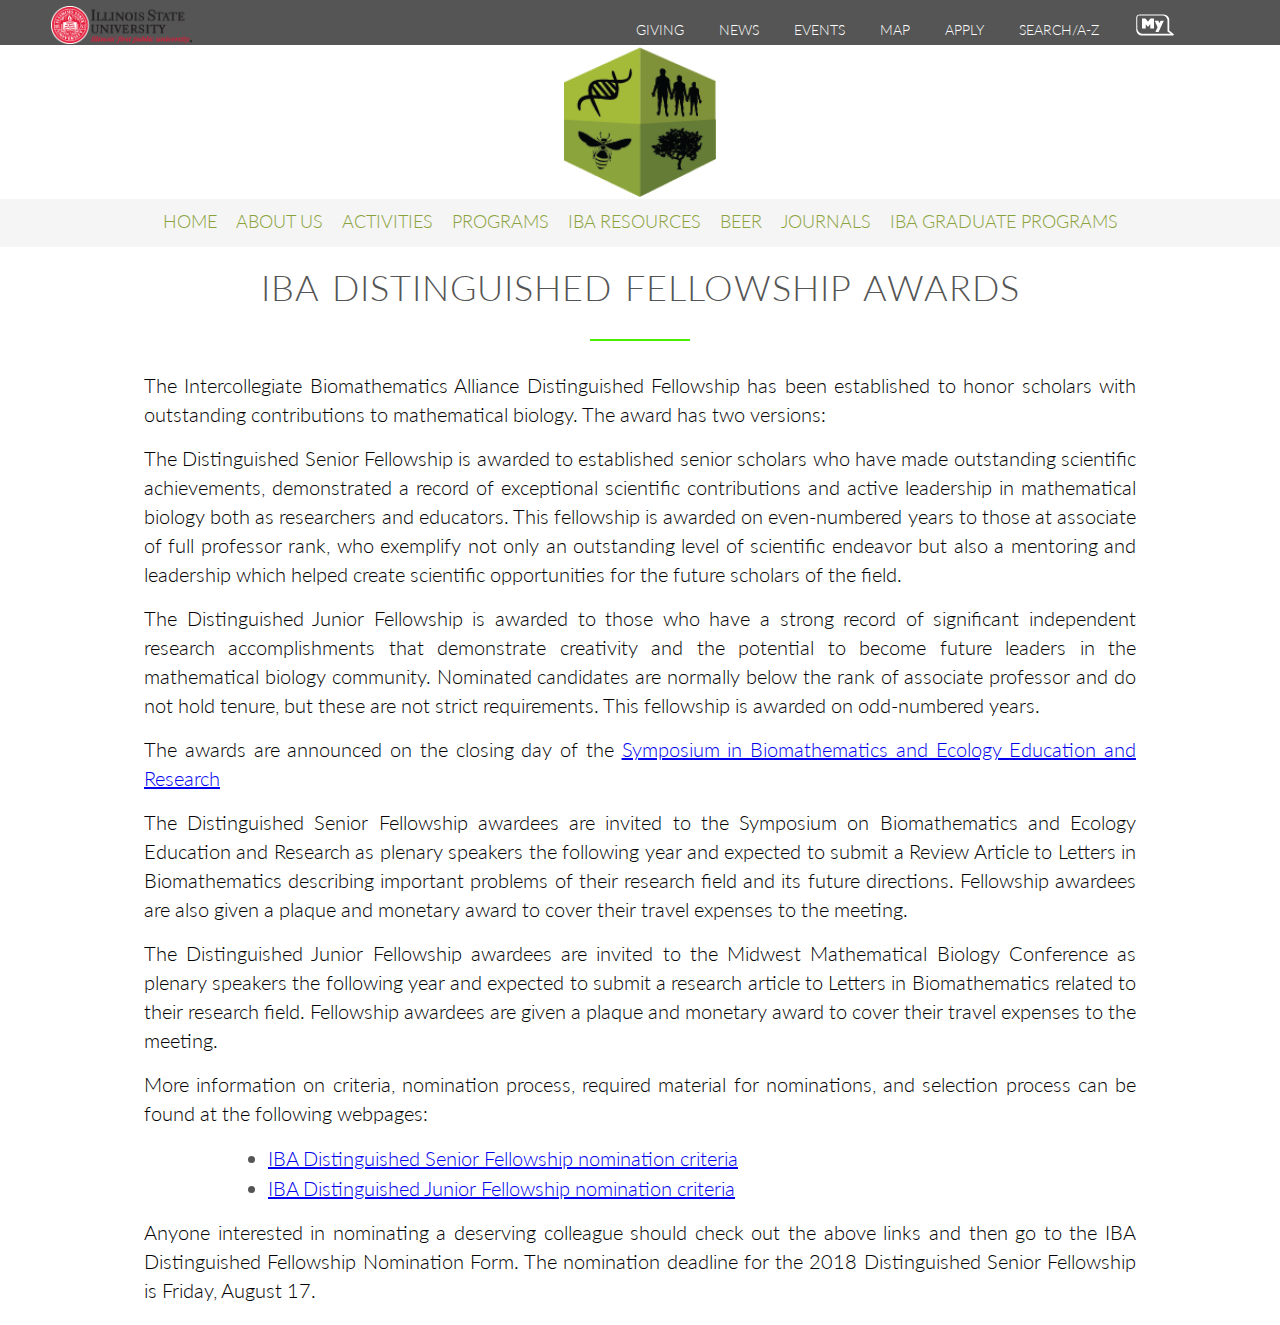
<file: fellowship.html>
<!DOCTYPE html>
<html>
    <head>
        <meta charset="utf-8">
        <link rel="stylesheet" type="text/css" href="Vendors/css/grid.css">
        <link rel="stylesheet" type="text/css" href="Resources/css/style.css">
        <link rel="stylesheet" type="text/css" href="Resources/css/style1.css">
        <link rel="stylesheet" type="text/css" href="Vendors/css/normalize.css">
        <link href="https://fonts.googleapis.com/css?family=Lato:100,300,400,300italic" rel="stylesheet" type="text/css">
        <title>Biomathematica Alliance for Scholarship Teaching and Advance Research Development| Journals</title>
        </head>
    <body>
        <header>

            <div class="row">
                <a href="https://illinoisstate.edu/"><img class="logo" src="Resources/images/ISU%20Logo_1.png" alt="ISU Logo"/></a>
                <nav class="main-nav">
                    <ul class="ISU-menu">
                        <div class="col">
                            <li><a href="https://giving.illinoisstate.edu/">Giving</a></li>
                            <li><a href="https://news.illinoisstate.edu/">News</a></li>
                            <li><a href="https://events.illinoisstate.edu/">Events</a></li>
                            <li><a href="https://maps.illinoisstate.edu">Map</a></li>
                            <li><a href="https://illinoisstate.edu/apply/">Apply</a></li>
                            <li><a href="https://search.illinoisstate.edu/?utm_source=about.illinoisstate.edu&utm_medium=iguide&utm_campaign=iguide+usage">Search/A-Z</a></li>
                        </div>
                        <li><a href="https://my.illinoisstate.edu/"><img class="my_ilstu" src="Resources/images/my-red-dark.png"></a></li>


                    </ul>
                </nav>
            </div>

            <div class="IBA-header">
                <a href="#"><img class="logo-2" src="Resources/images/IBA-logo2.png" alt="IBA Logo" /></a>

            </div>
            <div class="IBA-menu">
                <nav class="main-nav-2">
                    <ul>
                        <li><a href="index.html">Home</a></li>
                        <li><a href="">About Us</a></li>
                        <li><a href="">Activities</a></li>
                        <li><a href="">Programs</a></li>
                        <!--<li><a href=""><img class="logo-2" src="Resources/images/ISU%20logo.png"></a></li>-->
                        <li><a href="">IBA Resources</a></li>
                        <li><a href="">BEER</a></li>
                        <li><a href="">Journals</a></li>
                        <li><a href="">IBA Graduate Programs</a></li>
                    </ul>
                </nav>


            </div>
        </header>
                <section class="section-about">
            <h2>IBA Distinguished Fellowship Awards</h2>
            <div>
                <p class="long-copy">The Intercollegiate Biomathematics Alliance Distinguished Fellowship has been established to honor scholars with outstanding contributions to mathematical biology. The award has two versions:</p>

                <p class="long-copy">The Distinguished Senior Fellowship is awarded to established senior scholars who have made outstanding scientific achievements, demonstrated a record of exceptional scientific contributions and active leadership in mathematical biology both as researchers and educators. This fellowship is awarded on even-numbered years to those at associate of full professor rank, who exemplify not only an outstanding level of scientific endeavor but also a mentoring and leadership which helped create scientific opportunities for the future scholars of the field.</p>
                <p class="long-copy">The Distinguished Junior Fellowship is awarded to those who have a strong record of significant independent research accomplishments that demonstrate creativity and the potential to become future leaders in the mathematical biology community. Nominated candidates are normally below the rank of associate professor and do not hold tenure, but these are not strict requirements. This fellowship is awarded on odd-numbered years.</p>
                <p class="long-copy">The awards are announced on the closing day of the <a href="https://about.illinoisstate.edu/biomath/beer/Pages/default.aspx">Symposium in Biomathematics and Ecology Education and Research</a></p>
                <p class="long-copy">The Distinguished Senior Fellowship awardees are invited to the Symposium on Biomathematics and Ecology Education and Research as plenary speakers the following year and expected to submit a Review Article to Letters in Biomathematics describing important problems of their research field and its future directions. Fellowship awardees are also given a plaque and monetary award to cover their travel expenses to the meeting.</p>
                <p class="long-copy">The Distinguished Junior Fellowship awardees are invited to the Midwest Mathematical Biology Conference​ as plenary speakers the following year and expected to submit a research article to Letters in Biomathematics related to their research field. Fellowship awardees are given a plaque and monetary award to cover their travel expenses to the meeting.</p>
                <p class="long-copy">More information on criteria, nomination process, required material for nominations, and selection process can be found at the following webpages:</p>

                <ul>
                         <li><a href="fellowship_senior.html">IBA Distinguished Senior Fellowship nomination criteria</a></li>
                         <li><a href="fellowship_junior.html">IBA Distinguished Junior Fellowship nomination criteria</a></li>
                </ul>

                 <p class="long-copy">Anyone interested in nominating a deserving colleague should check out the above links and then go to the IBA Distinguished Fellowship Nomination Form. The nomination deadline for the 2018 Distinguished Senior Fellowship is Friday, August 17. </p>

            </div>
        </section>
</file>
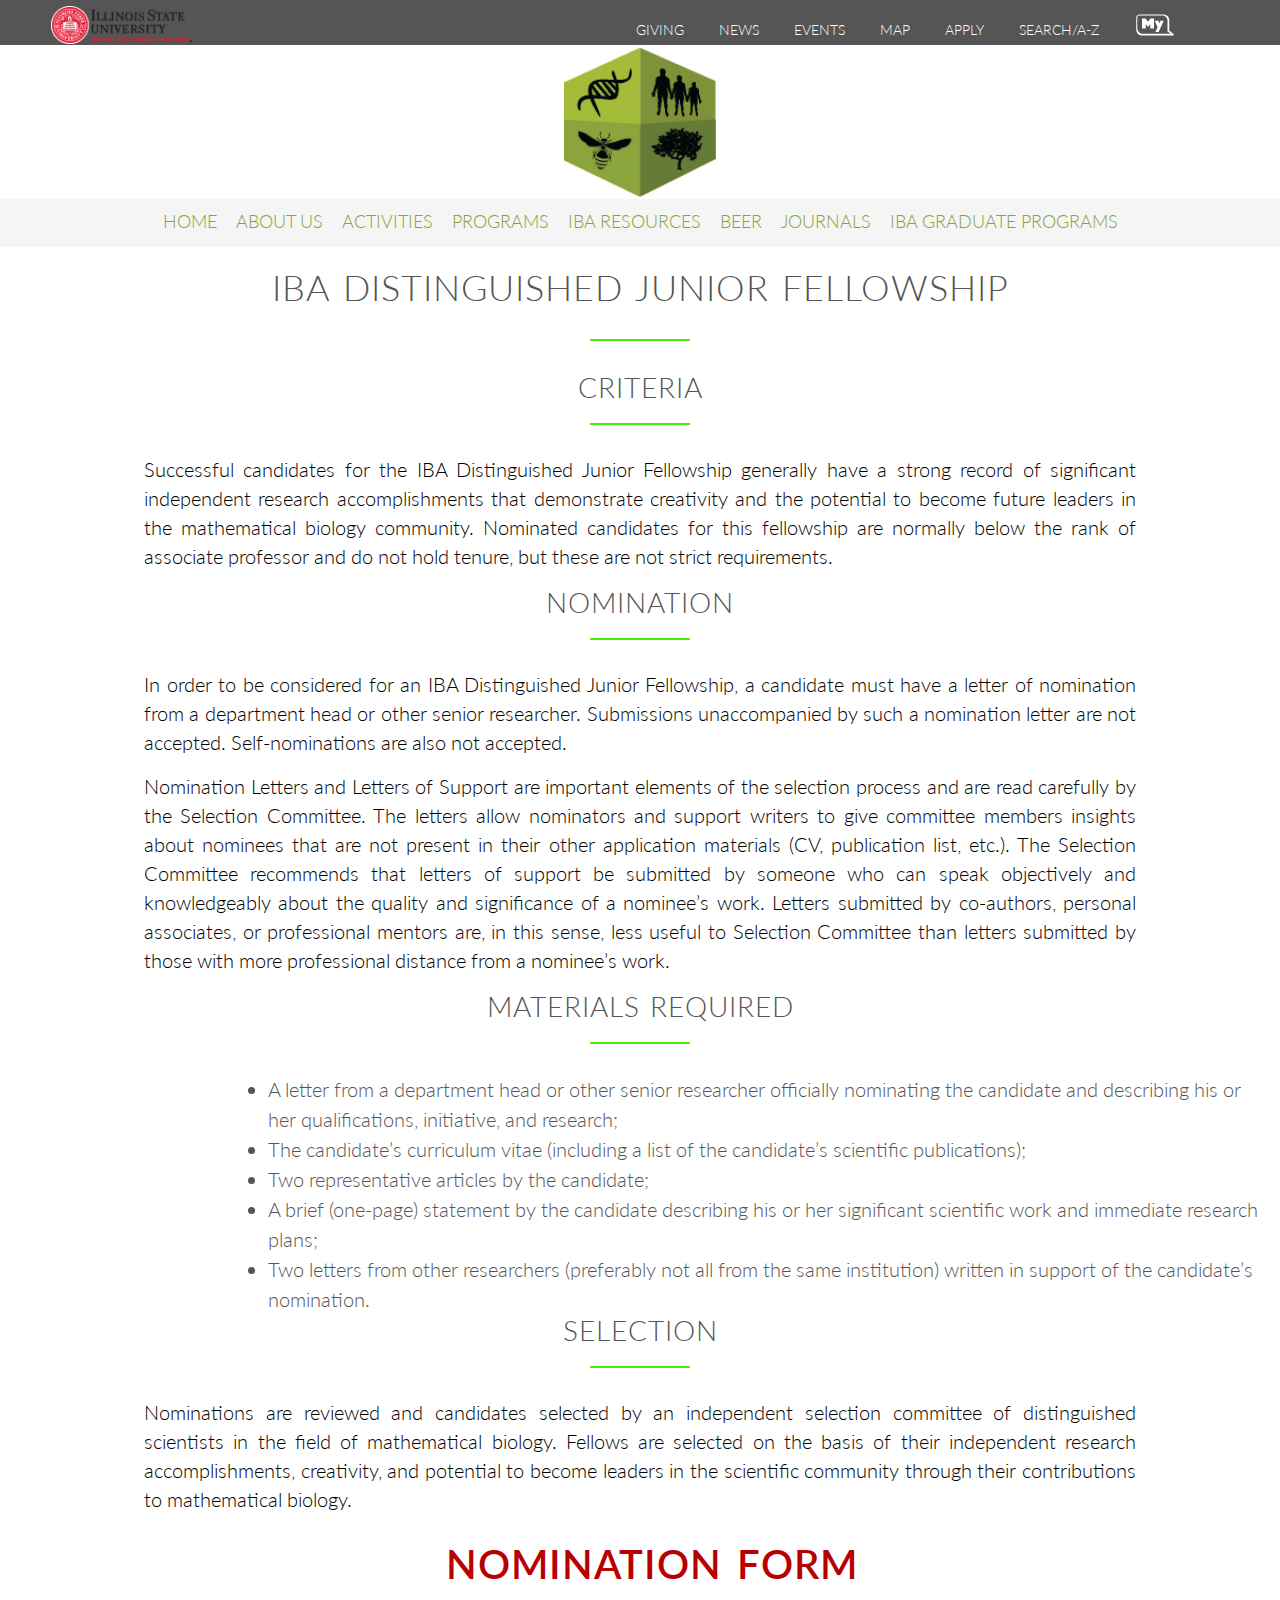
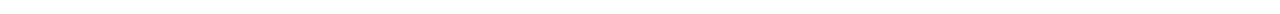
<file: fellowship_junior.html>
<!DOCTYPE html>
<html>
    <head>
        <meta charset="utf-8">
        <link rel="stylesheet" type="text/css" href="Vendors/css/grid.css">
        <link rel="stylesheet" type="text/css" href="Resources/css/style.css">
        <link rel="stylesheet" type="text/css" href="Resources/css/style1.css">
        <link rel="stylesheet" type="text/css" href="Vendors/css/normalize.css">
        <link href="https://fonts.googleapis.com/css?family=Lato:100,300,400,300italic" rel="stylesheet" type="text/css">
        <title>Biomathematica Alliance for Scholarship Teaching and Advance Research Development| Journals</title>
        </head>
    <body>
        <header>

            <div class="row">
                <a href="https://illinoisstate.edu/"><img class="logo" src="Resources/images/ISU%20Logo_1.png" alt="ISU Logo"/></a>
                <nav class="main-nav">
                    <ul class="ISU-menu">
                        <div class="col">
                            <li><a href="https://giving.illinoisstate.edu/">Giving</a></li>
                            <li><a href="https://news.illinoisstate.edu/">News</a></li>
                            <li><a href="https://events.illinoisstate.edu/">Events</a></li>
                            <li><a href="https://maps.illinoisstate.edu">Map</a></li>
                            <li><a href="https://illinoisstate.edu/apply/">Apply</a></li>
                            <li><a href="https://search.illinoisstate.edu/?utm_source=about.illinoisstate.edu&utm_medium=iguide&utm_campaign=iguide+usage">Search/A-Z</a></li>
                        </div>
                        <li><a href="https://my.illinoisstate.edu/"><img class="my_ilstu" src="Resources/images/my-red-dark.png"></a></li>


                    </ul>
                </nav>
            </div>

            <div class="IBA-header">
                <a href="#"><img class="logo-2" src="Resources/images/IBA-logo2.png" alt="IBA Logo" /></a>

            </div>
            <div class="IBA-menu">
                <nav class="main-nav-2">
                    <ul>
                        <li><a href="index.html">Home</a></li>
                        <li><a href="">About Us</a></li>
                        <li><a href="">Activities</a></li>
                        <li><a href="">Programs</a></li>
                        <!--<li><a href=""><img class="logo-2" src="Resources/images/ISU%20logo.png"></a></li>-->
                        <li><a href="">IBA Resources</a></li>
                        <li><a href="">BEER</a></li>
                        <li><a href="">Journals</a></li>
                        <li><a href="">IBA Graduate Programs</a></li>
                    </ul>
                </nav>


            </div>
        </header>

        <section class="section-about">
            <h2>IBA Distinguished Junior Fellowship</h2>
            <div>
                <h3>Criteria</h3>
                 <p class="long-copy">Successful candidates for the IBA Distinguished Junior Fellowship generally have a strong record of significant independent research accomplishments that demonstrate creativity and the potential to become future leaders in the mathematical biology community. Nominated candidates for this fellowship are normally below the rank of associate professor and do not hold tenure, but these are not strict requirements.</p>
            </div>
            <div>
                <h3>Nomination</h3>
                <p class="long-copy">In order to be considered for an IBA Distinguished Junior Fellowship, a candidate must have a letter of nomination from a department head or other senior researcher. Submissions unaccompanied by such a nomination letter are not accepted. Self-nominations are also not accepted.</p>
                <p class="long-copy">Nomination Letters and Letters of Support are important elements of the selection process and are read carefully by the Selection Committee. The letters allow nominators and support writers to give committee members insights about nominees that are not present in their other application materials (CV, publication list, etc.). The Selection Committee recommends that letters of support be submitted by someone who can speak objectively and knowledgeably about the quality and significance of a nominee’s work. Letters submitted by co-authors, personal associates, or professional mentors are, in this sense, less useful to Selection Committee than letters submitted by those with more professional distance from a nominee’s work.</p>
            </div>
            <div>
                <h3>Materials Required</h3>
                 <ul>
                         <li>A letter from a department head or other senior researcher officially nominating the candidate and describing his or her qualifications, initiative, and research;</li>
                         <li>The candidate’s curriculum vitae (including a list of the candidate’s scientific publications);</li>
                         <li>Two representative articles by the candidate;</li>
                         <li>A brief (one-page) statement by the candidate describing his or her significant scientific work and immediate research plans;</li>
                         <li>Two letters from other researchers (preferably not all from the same institution) written in support of the candidate’s nomination.</li>
                     </ul>
            </div>
            <div>
                <h3>Selection</h3>
                <p class="long-copy">Nominations are reviewed and candidates selected by an independent selection committee of distinguished scientists in the field of mathematical biology. Fellows are selected on the basis of their independent research accomplishments, creativity, and potential to become leaders in the scientific community through their contributions to mathematical biology.</p>
            </div>
            <div>
                <h1><a href="https://illinoisstate.az1.qualtrics.com/jfe/form/SV_86BSTw9dCC0LV41" class="form">NOMINATION FORM</a></h1>
            </div>
        </section>
</file>
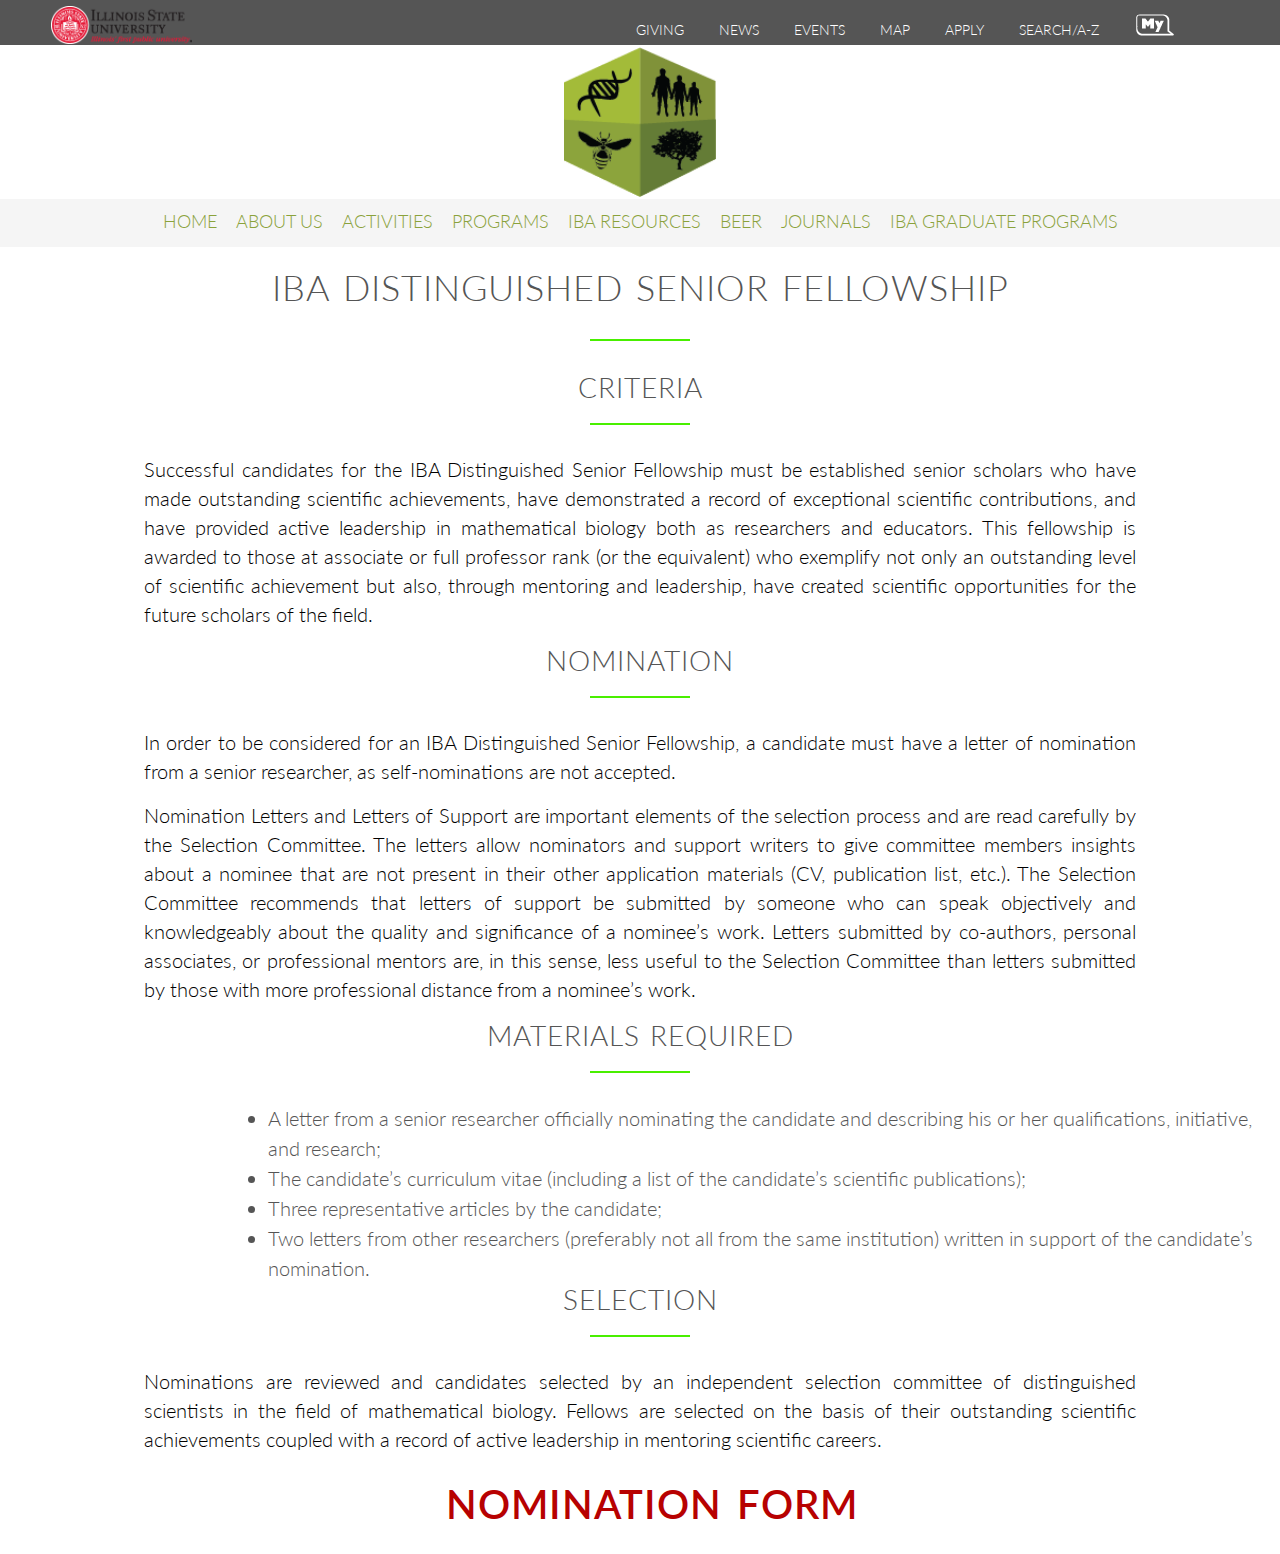
<file: fellowship_senior.html>
<!DOCTYPE html>
<html>
    <head>
        <meta charset="utf-8">
        <link rel="stylesheet" type="text/css" href="Vendors/css/grid.css">
        <link rel="stylesheet" type="text/css" href="Resources/css/style.css">
        <link rel="stylesheet" type="text/css" href="Resources/css/style1.css">
        <link rel="stylesheet" type="text/css" href="Vendors/css/normalize.css">
        <link href="https://fonts.googleapis.com/css?family=Lato:100,300,400,300italic" rel="stylesheet" type="text/css">
        <title>Biomathematica Alliance for Scholarship Teaching and Advance Research Development| Journals</title>
        </head>
    <body>
        <header>

            <div class="row">
                <a href="https://illinoisstate.edu/"><img class="logo" src="Resources/images/ISU%20Logo_1.png" alt="ISU Logo"/></a>
                <nav class="main-nav">
                    <ul class="ISU-menu">
                        <div class="col">
                            <li><a href="https://giving.illinoisstate.edu/">Giving</a></li>
                            <li><a href="https://news.illinoisstate.edu/">News</a></li>
                            <li><a href="https://events.illinoisstate.edu/">Events</a></li>
                            <li><a href="https://maps.illinoisstate.edu">Map</a></li>
                            <li><a href="https://illinoisstate.edu/apply/">Apply</a></li>
                            <li><a href="https://search.illinoisstate.edu/?utm_source=about.illinoisstate.edu&utm_medium=iguide&utm_campaign=iguide+usage">Search/A-Z</a></li>
                        </div>
                        <li><a href="https://my.illinoisstate.edu/"><img class="my_ilstu" src="Resources/images/my-red-dark.png"></a></li>


                    </ul>
                </nav>
            </div>

            <div class="IBA-header">
                <a href="#"><img class="logo-2" src="Resources/images/IBA-logo2.png" alt="IBA Logo" /></a>

            </div>
            <div class="IBA-menu">
                <nav class="main-nav-2">
                    <ul>
                        <li><a href="index.html">Home</a></li>
                        <li><a href="">About Us</a></li>
                        <li><a href="">Activities</a></li>
                        <li><a href="">Programs</a></li>
                        <!--<li><a href=""><img class="logo-2" src="Resources/images/ISU%20logo.png"></a></li>-->
                        <li><a href="">IBA Resources</a></li>
                        <li><a href="">BEER</a></li>
                        <li><a href="">Journals</a></li>
                        <li><a href="">IBA Graduate Programs</a></li>
                    </ul>
                </nav>


            </div>
        </header>

        <section class="section-about">
            <h2>IBA Distinguished Senior Fellowship</h2>
            <div>
                <h3>Criteria</h3>
                 <p class="long-copy">Successful candidates for the IBA Distinguished Senior Fellowship must be established senior scholars who have made outstanding scientific achievements, have demonstrated a record of exceptional scientific contributions, and have provided active leadership in mathematical biology both as researchers and educators. This fellowship is awarded to those at associate or full professor rank (or the equivalent) who exemplify not only an outstanding level of scientific achievement but also, through mentoring and leadership, have created scientific opportunities for the future scholars of the field.</p>
            </div>
            <div>
                <h3>Nomination</h3>
                <p class="long-copy">In order to be considered for an IBA Distinguished Senior Fellowship, a candidate must have a letter of nomination from a senior researcher, as self-nominations are not accepted.</p>
                <p class="long-copy">Nomination Letters and Letters of Support are important elements of the selection process and are read carefully by the Selection Committee. The letters allow nominators and support writers to give committee members insights about a nominee that are not present in their other application materials (CV, publication list, etc.). The Selection Committee recommends that letters of support be submitted by someone who can speak objectively and knowledgeably about the quality and significance of a nominee’s work. Letters submitted by co-authors, personal associates, or professional mentors are, in this sense, less useful to the Selection Committee than letters submitted by those with more professional distance from a nominee’s work.</p>
            </div>
            <div>
                <h3>Materials Required</h3>
                 <ul>
                         <li>A letter from a senior researcher officially nominating the candidate and describing his or her qualifications, initiative, and research;</li>
                         <li>The candidate’s curriculum vitae (including a list of the candidate’s scientific publications);</li>
                         <li>Three representative articles by the candidate;</li>
                         <li>Two letters from other researchers (preferably not all from the same institution) written in support of the candidate’s nomination.</li>
                     </ul>
            </div>
            <div>
                <h3>Selection</h3>
                <p class="long-copy">Nominations are reviewed and candidates selected by an independent selection committee of distinguished scientists in the field of mathematical biology. Fellows are selected on the basis of their outstanding s​cientific achievements coupled with a record of active leadership in mentoring scientific careers.</p>
            </div>
            <div>
                <h1><a href="https://illinoisstate.az1.qualtrics.com/jfe/form/SV_86BSTw9dCC0LV41" class="form">NOMINATION FORM</a></h1>
            </div>
        </section>
</file>
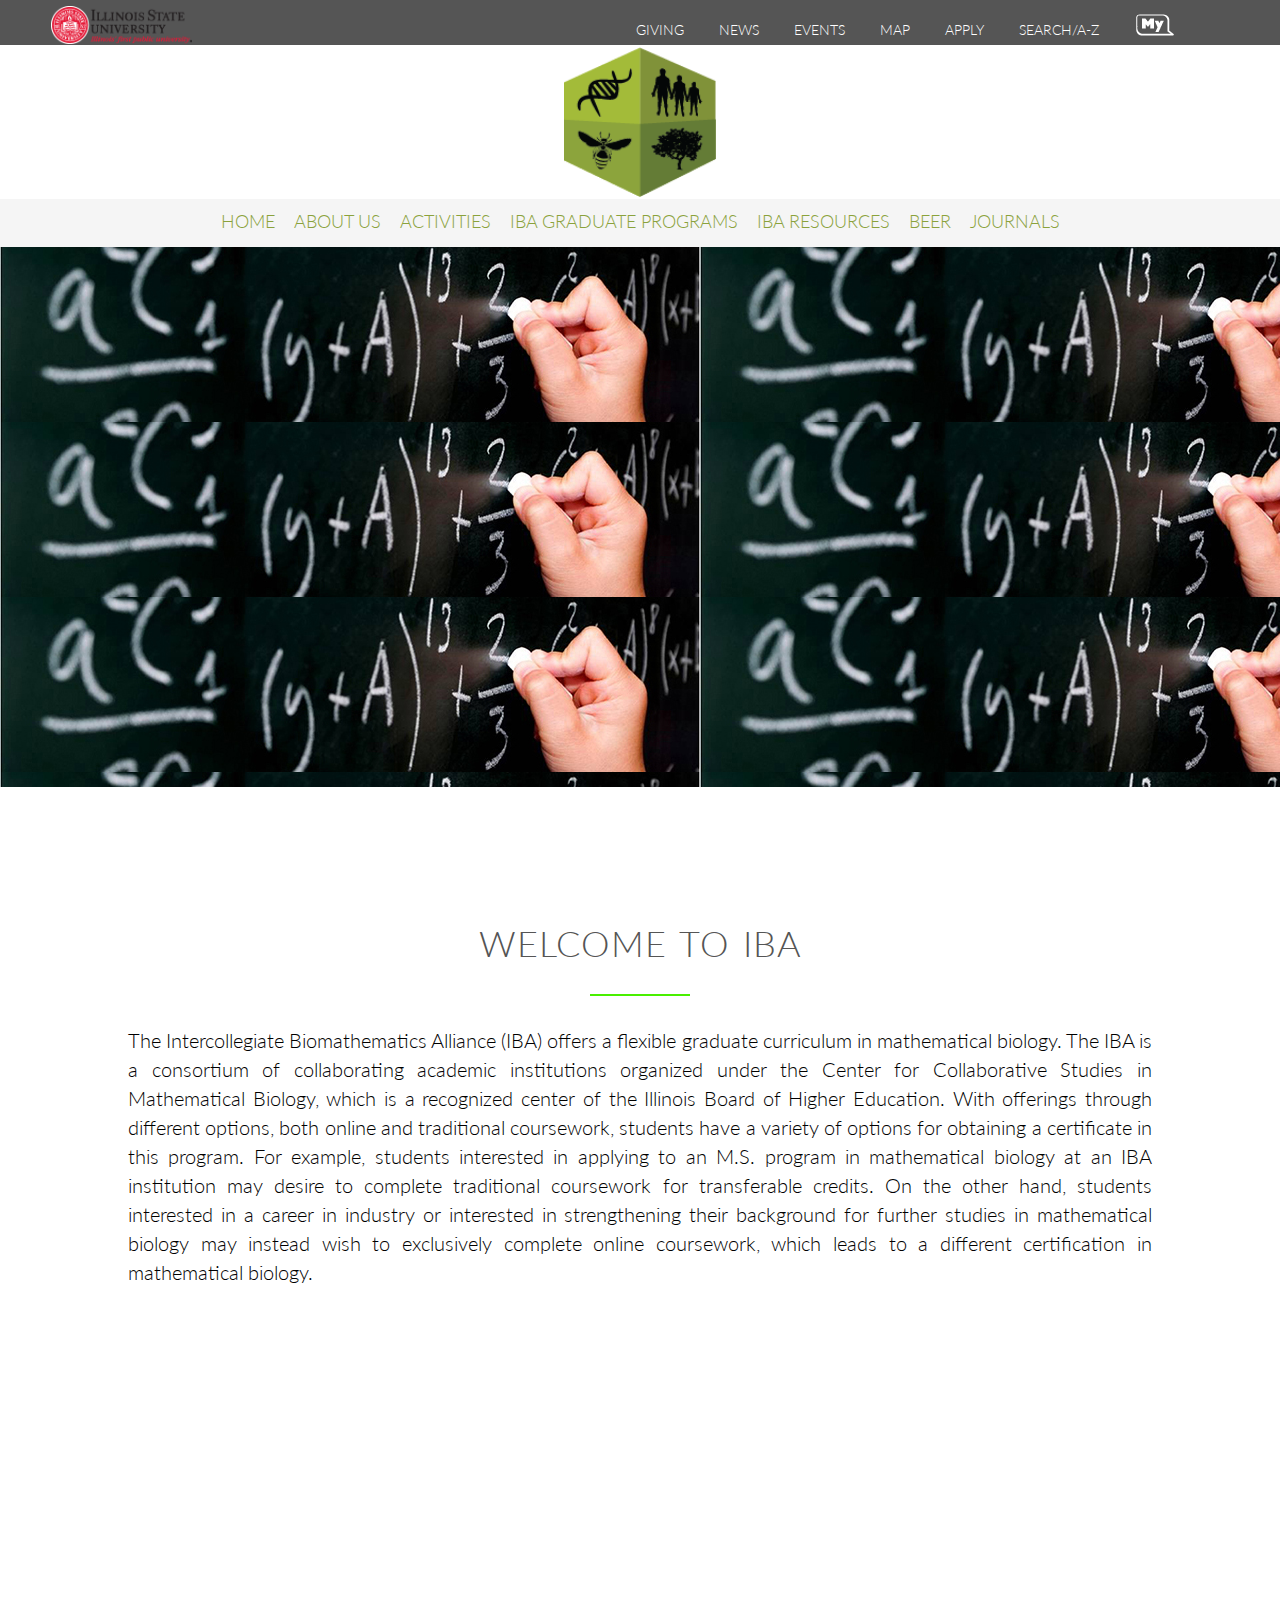
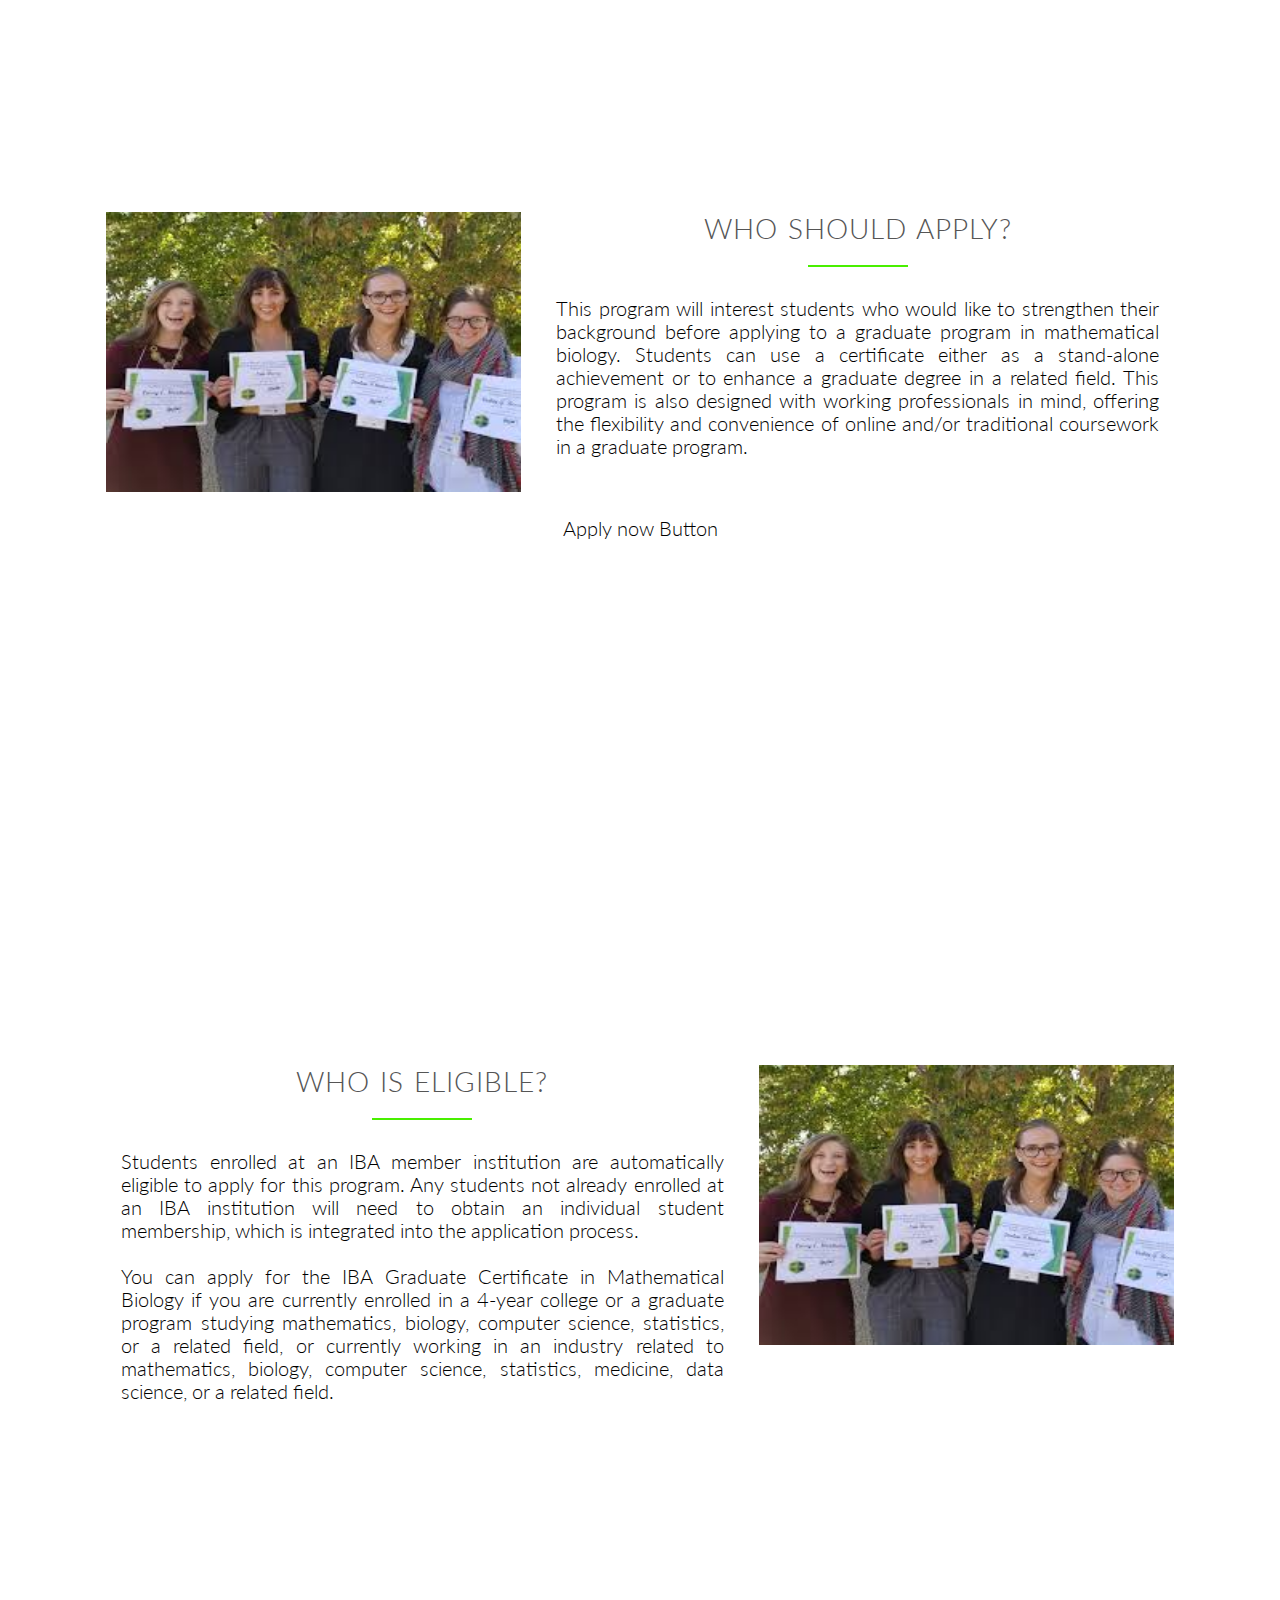
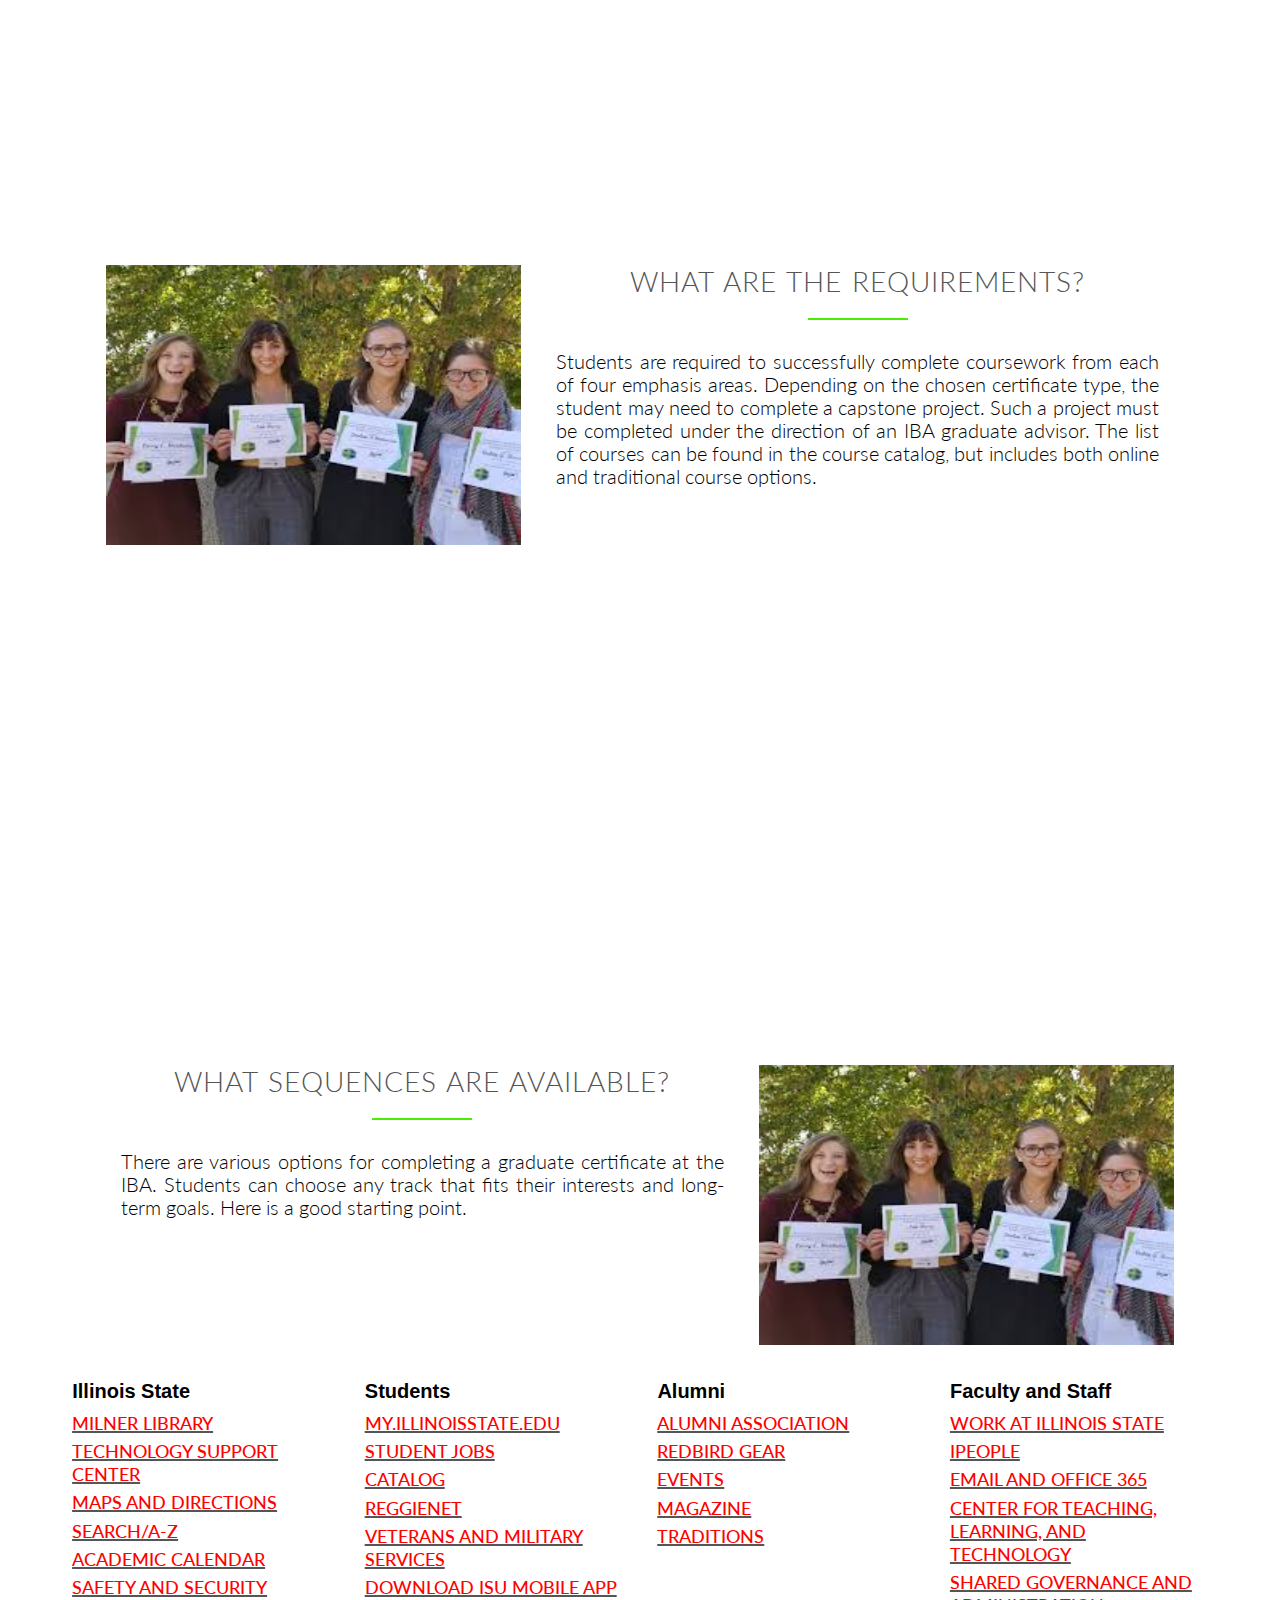
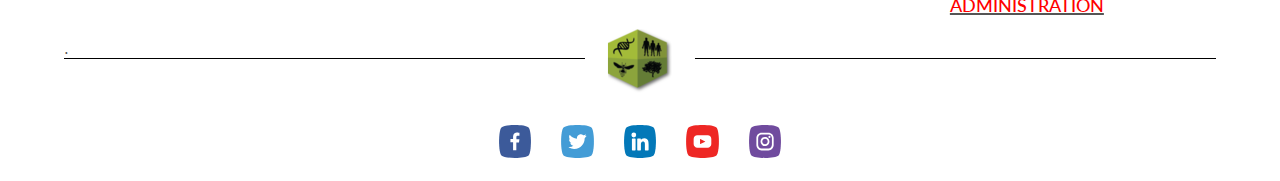
<file: GraduateProgram.html>
<!DOCTYPE html>
<html>

<head>
    <meta charset="utf-8">
    <link rel="stylesheet" type="text/css" href="Vendors/css/grid.css">
    <link rel="stylesheet" type="text/css" href="Resources/css/style.css">
    <link rel="stylesheet" type="text/css" href="Resources/css/style1.css">
    <link rel="stylesheet" type="text/css" href="Resources/css/style-activities.css">
    <link rel="stylesheet" type="text/css" href="Vendors/css/normalize.css">
    <link href="https://fonts.googleapis.com/css?family=Lato:100,300,400,300italic" rel="stylesheet" type="text/css">
    <title>Biomathematica Alliance for Scholarship Teaching and Advance Research Development| Journals</title>
</head>

<body>
    <header style="height:100vh;">

        <div class="row">
            <a href="https://illinoisstate.edu/"><img class="logo" src="Resources/images/ISU%20Logo_1.png" alt="ISU Logo"/></a>
            <nav class="main-nav">
                <ul class="ISU-menu">
                    <div class="col">
                        <li><a href="https://giving.illinoisstate.edu/">Giving</a></li>
                        <li><a href="https://news.illinoisstate.edu/">News</a></li>
                        <li><a href="https://events.illinoisstate.edu/">Events</a></li>
                        <li><a href="https://maps.illinoisstate.edu">Map</a></li>
                        <li><a href="https://illinoisstate.edu/apply/">Apply</a></li>
                        <li><a href="https://search.illinoisstate.edu/?utm_source=about.illinoisstate.edu&utm_medium=iguide&utm_campaign=iguide+usage">Search/A-Z</a></li>
                    </div>
                    <li><a href="https://my.illinoisstate.edu/"><img class="my_ilstu" src="Resources/images/my-red-dark.png" alt="myIcon"></a></li>


                </ul>
            </nav>
        </div>

        <div class="IBA-header">
            <a href="index.html"><img class="logo-2" src="Resources/images/IBA-logo2.png" alt="IBA Logo" /></a>

        </div>
        <div class="IBA-menu" id="IBA-header">
            <nav class="main-nav-2">
                <ul>
                    <li><a href="index.html">Home</a></li>
                    <li><a href="AboutUs.html">About Us</a></li>
                    <li><a href="Activities.html">Activities</a></li>
                    <li><a href="GraduateProgram.html">IBA Graduate Programs</a></li>
                    <!--<li><a href=""><img class="logo-2" src="Resources/images/ISU%20logo.png"></a></li>-->
                    <li><a href="">IBA Resources</a></li>
                    <li><a href="">BEER</a></li>
                    <li><a href="">Journals</a></li>

                </ul>
            </nav>

        </div>
        <div class="activies-banner" style="background-image: url(Resources/images/activities-banner-6.jpg)">
        </div>
    </header>

    <section class="content">

        <div><br>
            <h2>Welcome to IBA</h2>
            <p class="long-copy">The Intercollegiate Biomathematics Alliance (IBA) offers a flexible graduate curriculum in mathematical biology. The IBA is a consortium of collaborating academic institutions organized under the Center for Collaborative Studies in Mathematical Biology, which is a recognized center of the Illinois Board of Higher Education. With offerings through different options, both online and traditional coursework, students have a variety of options for obtaining a certificate in this program. For example, students interested in applying to an M.S. program in mathematical biology at an IBA institution may desire to complete traditional coursework for transferable credits. On the other hand, students interested in a career in industry or interested in strengthening their background for further studies in mathematical biology may instead wish to exclusively complete online coursework, which leads to a different certification in mathematical biology.
            </p>
        </div>
    </section>

    <div class="parallax" style="background-image: url(Resources/images/ISU1.jpg)"></div>

    <section class="gradProg">
        <div class="gradProgRow">
            <div class="gradProgCol" style="width: 40%;">
                <img src="Resources/images/BEER.jpg" style="width:100%;height:100%">
            </div>
            <div class="gradProgCol" style="width: 60%">
                <h3>Who should apply?</h3>
                <p>This program will interest students who would like to strengthen their background before applying to a graduate program in mathematical biology. Students can use a certificate either as a stand-alone achievement or to enhance a graduate degree in a related field. This program is also designed with working professionals in mind, offering the flexibility and convenience of online and/or traditional coursework in a graduate program.
                </p>
            </div>
        </div>


        <div class="gradProgRow">
            <p style="text-align: center"> Apply now Button</p>
        </div>
    </section>
    <div class="parallax" style="background-image: url(Resources/images/ISU2.jpg)"></div>

    <section class="gradProg">
        <div class="gradProgRow">
            <div class="gradProgCol" style="width: 60%">
                <h3>Who is eligible?</h3>
                <p>Students enrolled at an IBA member institution are automatically eligible to apply for this program. Any students not already enrolled at an IBA institution will need to obtain an individual student membership, which is integrated into the application process.<br><br> You can apply for the IBA Graduate Certificate in Mathematical Biology if you are currently enrolled in a 4-year college or a graduate program studying mathematics, biology, computer science, statistics, or a related field, or currently working in an industry related to mathematics, biology, computer science, statistics, medicine, data science, or a related field.
                </p>
            </div>
            <div class="gradProgCol" style="width:40%;">
                <img src="Resources/images/BEER.jpg" style="width:100%;height:100%">
            </div>
        </div>
    </section>

    <div class="parallax" style="background-image: url(Resources/images/ISU3.jpg)"></div>
    <section class="gradProg">

        <div class="gradProgRow">
            <div class="gradProgCol" style="width: 40%;">
                <img src="Resources/images/BEER.jpg" style="width:100%;height:100%">
            </div>
            <div class="gradProgCol" style="width: 60%">
                <h3>What are the requirements?</h3>
                <p>Students are required to successfully complete coursework from each of four emphasis areas. Depending on the chosen certificate type, the student may need to complete a capstone project. Such a project must be completed under the direction of an IBA graduate advisor. The list of courses can be found in the course catalog, but includes both online and traditional course options.
                </p>
            </div>
        </div>
    </section>
    <div class="parallax" style="background-image: url(Resources/images/ISU6.jpg)"></div>

    <section class="gradProg">
        <div class="gradProgRow">
            <div class="gradProgCol" style="width: 60%">
                <h3>What sequences are available?</h3>
                <p>There are various options for completing a graduate certificate at the IBA. Students can choose any track that fits their interests and long-term goals. Here is a good starting point.
                </p>
            </div>
            <div class="gradProgCol" style="width: 40%;">
                <img src="Resources/images/BEER.jpg" style="width:100%;height:100%">
            </div>
        </div>
    </section>
    <footer class="footer_align">
        <!--googleoff: snippet-->
        <section class="footer_sec1">
            <div class="col span-1-of-4">
                <h4 class="footer_header">Illinois State</h4>
                <ul class="footer_list">
                    <li class="footer_list_items"><a href="http://library.illinoisstate.edu/">Milner Library</a></li>
                    <li class="footer_list_items"><a href="https://isu.cherwellondemand.com/CherwellPortal/ISUSelfService">Technology Support Center</a></li>
                    <li class="footer_list_items"><a href="http://maps.illinoisstate.edu/">Maps and Directions</a></li>
                    <li class="footer_list_items"><a href="http://search.illinoisstate.edu/">Search/A-Z</a></li>
                    <li class="footer_list_items"><a href="https://events.illinoisstate.edu/academic-calendar/">Academic Calendar</a></li>
                    <li class="footer_list_items"><a href="https://security.illinoisstate.edu/">Safety and Security</a></li>
                </ul>
            </div>

            <div class="col span-1-of-4">
                <h4 class="footer_header">Students</h4>
                <ul class="footer_list">
                    <li class="footer_list_items"><a href="https://my.illinoisstate.edu/">My.IllinoisState.edu</a></li>
                    <li class="footer_list_items"><a href="https://hr.illinoisstate.edu/student/student-employment/">Student Jobs</a></li>
                    <li class="footer_list_items"><a href="/catalog/">Catalog</a></li>
                    <li class="footer_list_items"><a href="https://reggienet.illinoisstate.edu/">ReggieNet</a></li>
                    <li class="footer_list_items"><a href="https://veterans.illinoisstate.edu/">Veterans and Military Services</a></li>
                    <li class="footer_list_items"><a href="/app/">Download ISU Mobile App</a></li>
                </ul>
            </div>

            <div class="col span-1-of-4">
                <h4 class="footer_header">Alumni</h4>
                <ul class="footer_list">
                    <li class="footer_list_items"><a href="https://alumni.illinoisstate.edu/">Alumni Association</a></li>
                    <li class="footer_list_items"><a href="https://alumni.illinoisstate.edu/gear/">Redbird Gear</a></li>
                    <li class="footer_list_items"><a href="https://alumni.illinoisstate.edu/events/">Events</a></li>
                    <li class="footer_list_items"><a href="https://news.illinoisstate.edu/illinois-state/">Magazine</a></li>
                    <li class="footer_list_items"><a href="https://traditions.illinoisstate.edu/">Traditions</a></li>
                </ul>
            </div>

            <div class="col span-1-of-4">
                <h4 class="footer_header">Faculty and Staff</h4>
                <ul class="footer_list">
                    <li class="footer_list_items"><a href="https://hr.illinoisstate.edu/prospective/">Work at Illinois State</a></li>
                    <li class="footer_list_items"><a href="https://hcm.illinoisstate.edu/psp/PISU9J/?cmd=start">iPeople</a></li>
                    <li class="footer_list_items"><a href="http://office365.ilstu.edu">Email and Office 365</a></li>
                    <li class="footer_list_items"><a href="https://ctlt.illinoisstate.edu/">Center for Teaching, Learning, and Technology</a></li>
                    <li class="footer_list_items"><a href="/administration/">Shared Governance and Administration</a></li>
                </ul>
            </div>
        </section>

        <p>.</p>


        <div class="footer_divider"></div>


        <div class="fo_social">
            <a href="#" class="fo fo-facebook"></a>
            <a href="#" class="fo fo-twitter"></a>
            <a href="#" class="fo fo-linkedin"></a>
            <a href="#" class="fo fo-youtube"></a>
            <a href="#" class="fo fo-instagram"></a>
        </div>
    </footer>

    <script src="Resources/javascripts/FixedHeader.js"></script>
</body>

</html>
</file>
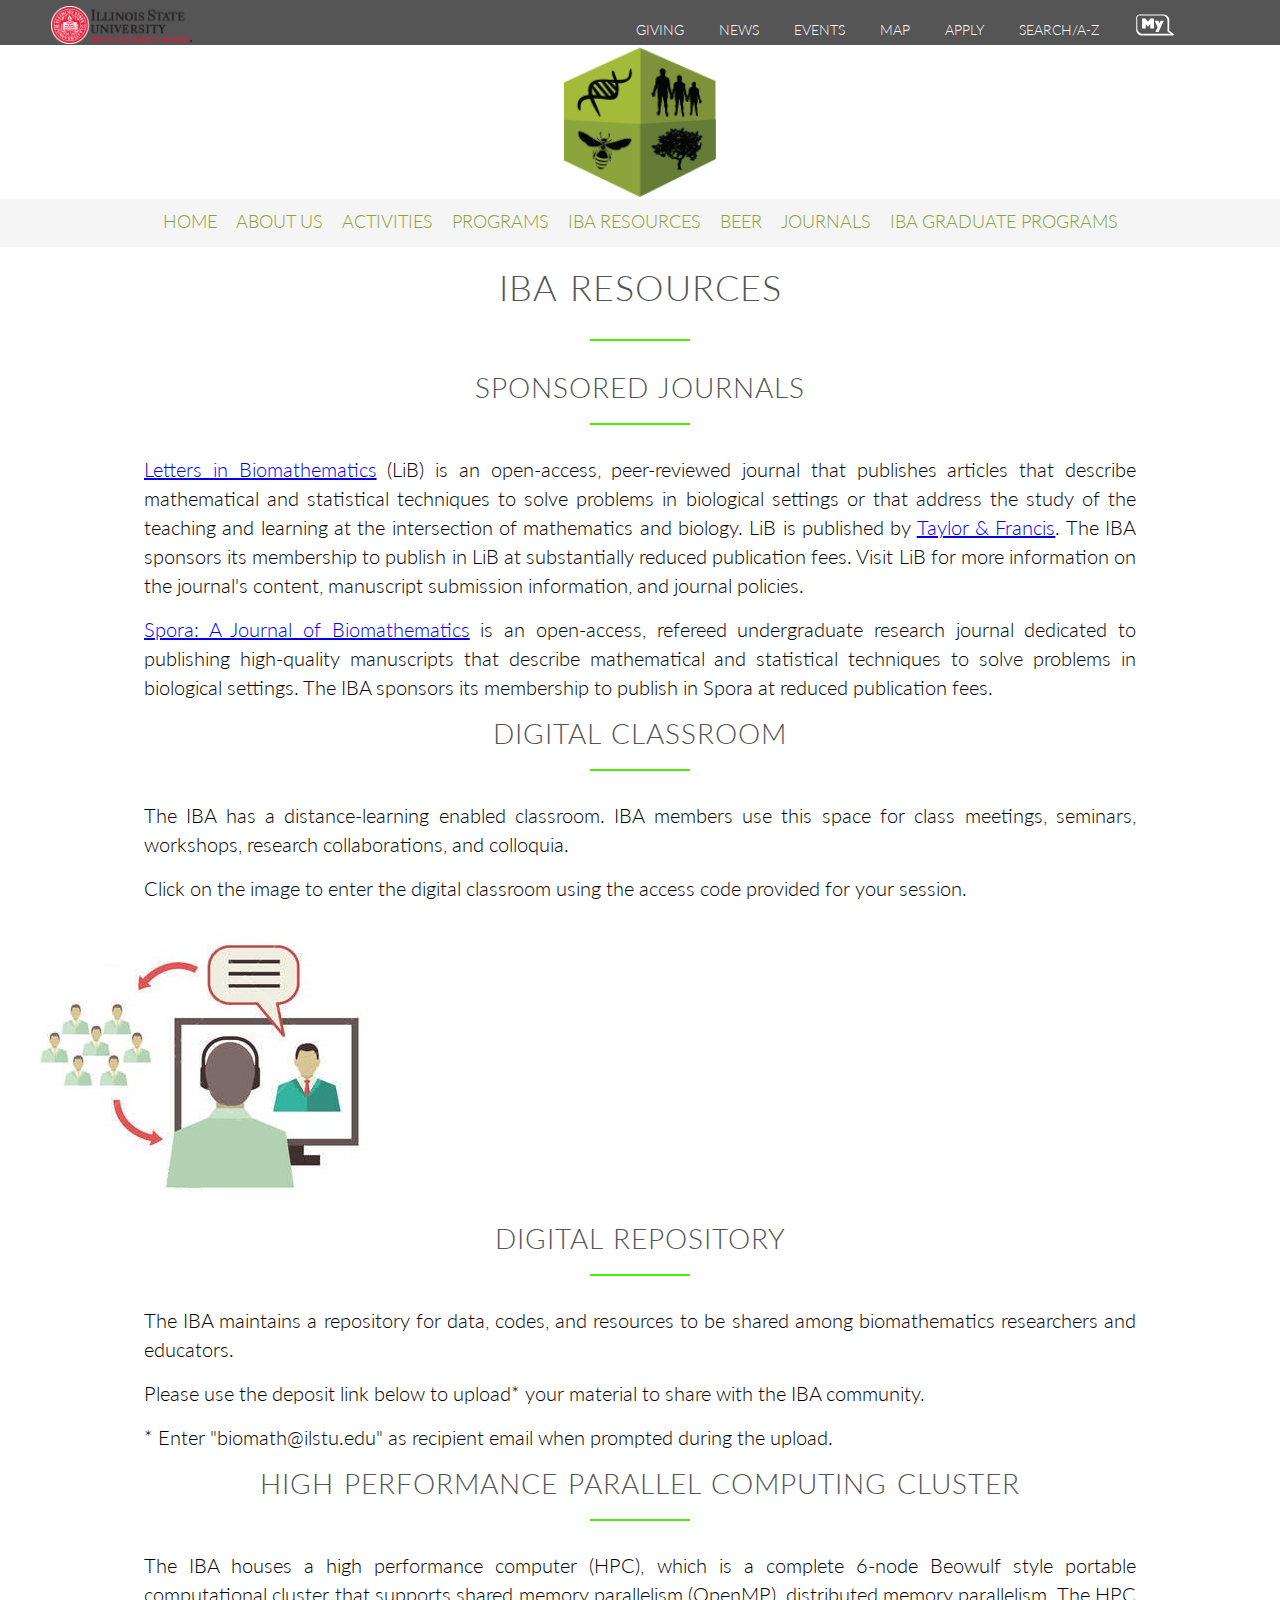
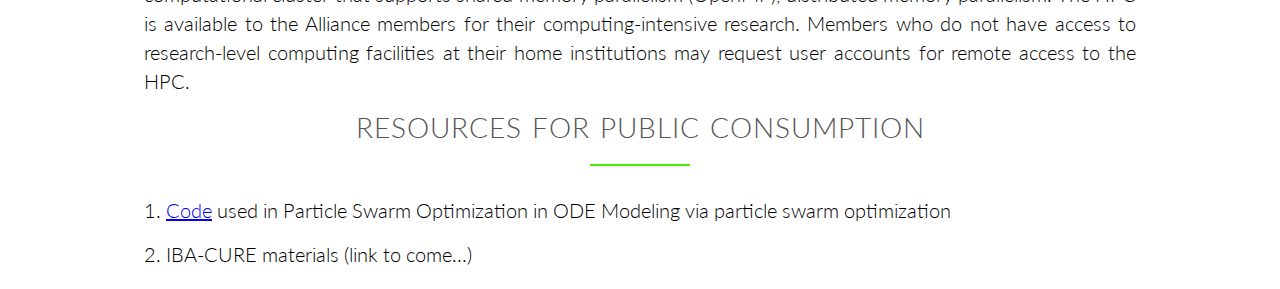
<file: resources.html>
<!DOCTYPE html>
<html>
    <head>
        <meta charset="utf-8">
        <link rel="stylesheet" type="text/css" href="Vendors/css/grid.css">
        <link rel="stylesheet" type="text/css" href="Resources/css/style.css">
        <link rel="stylesheet" type="text/css" href="Resources/css/style1.css">
        <link rel="stylesheet" type="text/css" href="Vendors/css/normalize.css">
        <link href="https://fonts.googleapis.com/css?family=Lato:100,300,400,300italic" rel="stylesheet" type="text/css">
        <title>Biomathematica Alliance for Scholarship Teaching and Advance Research Development| Journals</title>
        </head>
    <body>
        <header>

            <div class="row">
                <a href="https://illinoisstate.edu/"><img class="logo" src="Resources/images/ISU%20Logo_1.png" alt="ISU Logo"/></a>
                <nav class="main-nav">
                    <ul class="ISU-menu">
                        <div class="col">
                            <li><a href="https://giving.illinoisstate.edu/">Giving</a></li>
                            <li><a href="https://news.illinoisstate.edu/">News</a></li>
                            <li><a href="https://events.illinoisstate.edu/">Events</a></li>
                            <li><a href="https://maps.illinoisstate.edu">Map</a></li>
                            <li><a href="https://illinoisstate.edu/apply/">Apply</a></li>
                            <li><a href="https://search.illinoisstate.edu/?utm_source=about.illinoisstate.edu&utm_medium=iguide&utm_campaign=iguide+usage">Search/A-Z</a></li>
                        </div>
                        <li><a href="https://my.illinoisstate.edu/"><img class="my_ilstu" src="Resources/images/my-red-dark.png"></a></li>


                    </ul>
                </nav>
            </div>

            <div class="IBA-header">
                <a href="#"><img class="logo-2" src="Resources/images/IBA-logo2.png" alt="IBA Logo" /></a>

            </div>
            <div class="IBA-menu">
                <nav class="main-nav-2">
                    <ul>
                        <li><a href="index.html">Home</a></li>
                        <li><a href="">About Us</a></li>
                        <li><a href="">Activities</a></li>
                        <li><a href="">Programs</a></li>
                        <!--<li><a href=""><img class="logo-2" src="Resources/images/ISU%20logo.png"></a></li>-->
                        <li><a href="">IBA Resources</a></li>
                        <li><a href="">BEER</a></li>
                        <li><a href="">Journals</a></li>
                        <li><a href="">IBA Graduate Programs</a></li>
                    </ul>
                </nav>


            </div>
        </header>
                <section class="section-about">
            <h2>IBA Resources</h2>
            <div>
                <h3>Sponsored Journals</h3>
                <p class="long-copy"><a href="http://lettersinbiomath.org/">Letters in Biomathematics</a> (LiB) is an open-access, peer-reviewed journal that publishes articles that describe mathematical and statistical techniques to solve problems in biological settings or that address the study of ​the teaching and learning at the intersection of mathematics and biology. LiB is published by <a href="https://www.tandfonline.com/loi/tlib20">Taylor & Francis</a>. The IBA sponsors its membership to publish in LiB at substantially reduced publication fees. Visit LiB for more information on the journal's content, manuscript submission information, and journal policies.</p>

                <p class="long-copy"><a href="https://about.illinoisstate.edu/spora/pages/default.aspx">Spora: A Journal of Biomathematics</a> is an open-access, refereed undergraduate research journal dedicated to publishing high-quality manuscripts​ that describe mathematical and statistical techniques to solve problems in biological settings. The IBA sponsors its membership to publish in Spora at reduced publication fees.</p>
                    </div>
                    <div>
                        <h3>Digital Classroom</h3>
                <p class="long-copy">The IBA has a distance-learning enabled classroom. IBA members use this space for class meetings, seminars, workshops, research collaborations, and colloquia.</p>
                        <p class="long-copy">Click on the image to enter the digital classroom using the access code provided for your session.</p>
                        <a href="https://iba.my.webex.com/mw3300/mywebex/cmr/cmr.do?siteurl=iba.my&AT=join&username=biomath"><img src="Resources/images/Collaboration-Images-01.jpg"></a>
                    </div>
                    <div>
                        <h3>Digital Repository</h3>
                <p class="long-copy">The IBA maintains a repository for data, codes, and resources to be shared among biomathematics researchers and educators.</p>
                <p class="long-copy">Please use the deposit link below to upload* your material to share with the IBA community.</p>
                <p class="long-copy">* Enter "biomath@ilstu.edu" as recipient email when prompted during the upload.</p>
                    </div>
                    <div>
                        <h3>High Performance Parallel Computing Cluster</h3>

                 <p class="long-copy">The IBA houses a high performance computer (HPC), which is a complete 6-node Beowulf style portable computational cluster that supports shared memory parallelism (OpenMP), distributed memory parallelism. The HPC is available to the Alliance members for their computing-intensive research. Members who do not have access to research-level computing facilities at their home institutions may request user accounts for remote access to the HPC.</p>
                    </div>
                    <div>
                        <h3>Resources for Public Consumption</h3>
                        <p class="long-copy">1. <a href="https://github.com/iba-community/PSO">Code</a> used in Particle Swarm Optimization in ODE Modeling via particle swarm optimization</p>
                 <p class="long-copy">2. IBA-CURE materials (link to come...)</p>

            </div>
        </section>
</file>
<file: Vendors/css/grid.css>
/*  SECTIONS  ============================================================================= */

.section {
	clear: both;
	padding: 0px;
	margin: 0px;
}

/*  GROUPING  ============================================================================= */

.row {
    zoom: 1; /* For IE 6/7 (trigger hasLayout) */
}

.row:before,
.row:after {
    content:"";
    display:table;
}
.row:after {
    clear:both;
}

/*  GRID COLUMN SETUP   ==================================================================== */

.col {
    align-self: auto;
	float:left;
	margin: 1% 0 1% 1.6%;
}


.col:first-child { margin-left: 0; } /* all browsers except IE6 and lower */


/*  REMOVE MARGINS AS ALL GO FULL WIDTH AT 480 PIXELS */

@media only screen and (max-width: 480px) {
	.col {
		/*margin: 1% 0 1% 0%;*/
        margin: 0;
	}
}


/*  GRID OF TWO   ============================================================================= */


.span-2-of-2 {
	width: 100%;
}

.span-1-of-2 {
	width: 49.2%;
}

/*  GO FULL WIDTH AT LESS THAN 480 PIXELS */

@media only screen and (max-width: 480px) {
	.span-2-of-2 {
		width: 100%;
	}
	.span-1-of-2 {
		width: 100%;
	}
}


/*  GRID OF THREE   ============================================================================= */


.span-3-of-3 {
	width: 100%;
}

.span-2-of-3 {
	width: 66.13%;
}

.span-1-of-3 {
	width: 32.26%;
}


/*  GO FULL WIDTH AT LESS THAN 480 PIXELS */

@media only screen and (max-width: 480px) {
	.span-3-of-3 {
		width: 100%;
	}
	.span-2-of-3 {
		width: 100%;
	}
	.span-1-of-3 {
		width: 100%;
	}
}

/*  GRID OF FOUR   ============================================================================= */


.span-4-of-4 {
	width: 100%;
}

.span-3-of-4 {
	width: 74.6%;
}

.span-2-of-4 {
	width: 49.2%;
}

.span-1-of-4 {
	width: 23.8%;
}


/*  GO FULL WIDTH AT LESS THAN 480 PIXELS */

@media only screen and (max-width: 480px) {
	.span-4-of-4 {
		width: 100%;
	}
	.span-3-of-4 {
		width: 100%;
	}
	.span-2-of-4 {
		width: 100%;
	}
	.span-1-of-4 {
		width: 100%;
	}
}


/*  GRID OF FIVE   ============================================================================= */


.span-5-of-5 {
	width: 100%;
}

.span-4-of-5 {
  	width: 79.68%;
}

.span-3-of-5 {
  	width: 59.36%;
}

.span-2-of-5 {
  	width: 39.04%;
}

.span-1-of-5 {
  	width: 18.72%;
}


/*  GO FULL WIDTH AT LESS THAN 480 PIXELS */

@media only screen and (max-width: 480px) {
	.span-5-of-5 {
		width: 100%;
	}
	.span-4-of-5 {
		width: 100%;
	}
	.span-3-of-5 {
		width: 100%;
	}
	.span-2-of-5 {
		width: 100%;
	}
	.span-1-of-5 {
		width: 100%;
	}
}


/*  GRID OF SIX   ============================================================================= */


.span-6-of-6 {
	width: 100%;
}

.span-5-of-6 {
  	width: 83.06%;
}

.span-4-of-6 {
  	width: 66.13%;
}

.span-3-of-6 {
  	width: 49.2%;
}

.span-2-of-6 {
  	width: 32.26%;
}

.span-1-of-6 {
  	width: 15.33%;
}


/*  GO FULL WIDTH AT LESS THAN 480 PIXELS */

@media only screen and (max-width: 480px) {
	.span-6-of-6 {
		width: 100%;
	}
	.span-5-of-6 {
		width: 100%;
	}
	.span-4-of-6 {
		width: 100%;
	}
	.span-3-of-6 {
		width: 100%;
	}
	.span-2-of-6 {
		width: 100%;
	}
	.span-1-of-6 {
		width: 100%;
	}
}



/*  GRID OF SEVEN   ============================================================================= */


.span-7-of-7 {
	width: 100%;
}

.span-6-of-7 {
	width: 85.48%;
}

.span-5-of-7 {
  	width: 70.97%;
}

.span-4-of-7 {
  	width: 56.45%;
}

.span-3-of-7 {
  	width: 41.94%;
}

.span-2-of-7 {
  	width: 27.42%;
}

.span-1-of-7 {
  	width: 12.91%;
}


/*  GO FULL WIDTH AT LESS THAN 480 PIXELS */

@media only screen and (max-width: 480px) {
	.span-7-of-7 {
		width: 100%;
	}
	.span-6-of-7 {
		width: 100%;
	}
	.span-5-of-7 {
		width: 100%;
	}
	.span-4-of-7 {
		width: 100%;
	}
	.span-3-of-7 {
		width: 100%;
	}
	.span-2-of-7 {
		width: 100%;
	}
	.span-1-of-7 {
		width: 100%;
	}
}


/*  GRID OF EIGHT   ============================================================================= */


.span-8-of-8 {
	width: 100%;
}

.span-7-of-8 {
	width: 87.3%;
}

.span-6-of-8 {
	width: 74.6%;
}

.span-5-of-8 {
	width: 61.9%;
}

.span-4-of-8 {
	width: 49.2%;
}

.span-3-of-8 {
	width: 36.5%;
}

.span-2-of-8 {
	width: 23.8%;
}

.span-1-of-8 {
	width: 11.1%;
}


/*  GO FULL WIDTH AT LESS THAN 480 PIXELS */

@media only screen and (max-width: 480px) {
	.span-8-of-8 {
		width: 100%;
	}
	.span-7-of-8 {
		width: 100%;
	}
	.span-6-of-8 {
		width: 100%;
	}
	.span-5-of-8 {
		width: 100%;
	}
	.span-4-of-8 {
		width: 100%;
	}
	.span-3-of-8 {
		width: 100%;
	}
	.span-2-of-8 {
		width: 100%;
	}
	.span-1-of-8 {
		width: 100%;
	}
}


/*  GRID OF NINE   ============================================================================= */


.span-9-of-9 {
	width: 100%;
}

.span-8-of-9 {
	width: 88.71%;
}

.span-7-of-9 {
	width: 77.42%;
}

.span-6-of-9 {
	width: 66.13%;
}

.span-5-of-9 {
	width: 54.84%;
}

.span-4-of-9 {
	width: 43.55%;
}

.span-3-of-9 {
	width: 32.26%;
}

.span-2-of-9 {
	width: 20.97%;
}

.span-1-of-9 {
	width: 9.68%;
}


/*  GO FULL WIDTH AT LESS THAN 480 PIXELS */

@media only screen and (max-width: 480px) {
	.span-9-of-9 {
		width: 100%;
	}
	.span-8-of-9 {
		width: 100%;
	}
	.span-7-of-9 {
		width: 100%;
	}
	.span-6-of-9 {
		width: 100%;
	}
	.span-5-of-9 {
		width: 100%;
	}
	.span-4-of-9 {
		width: 100%;
	}
	.span-3-of-9 {
		width: 100%;
	}
	.span-2-of-9 {
		width: 100%;
	}
	.span-1-of-9 {
		width: 100%;
	}
}


/*  GRID OF TEN   ============================================================================= */


.span-10-of-10 {
	width: 100%;
}

.span-9-of-10 {
	width: 89.84%;
}

.span-8-of-10 {
	width: 79.68%;
}

.span-7-of-10 {
	width: 69.52%;
}

.span-6-of-10 {
	width: 59.36%;
}

.span-5-of-10 {
	width: 49.2%;
}

.span-4-of-10 {
	width: 39.04%;
}

.span-3-of-10 {
	width: 28.88%;
}

.span-2-of-10 {
	width: 18.72%;
}

.span-1-of-10 {
	width: 8.56%;
}


/*  GO FULL WIDTH AT LESS THAN 480 PIXELS */

@media only screen and (max-width: 480px) {
	.span-10-of-10 {
		width: 100%;
	}
	.span-9-of-10 {
		width: 100%;
	}
	.span-8-of-10 {
		width: 100%;
	}
	.span-7-of-10 {
		width: 100%;
	}
	.span-6-of-10 {
		width: 100%;
	}
	.span-5-of-10 {
		width: 100%;
	}
	.span-4-of-10 {
		width: 100%;
	}
	.span-3-of-10 {
		width: 100%;
	}
	.span-2-of-10 {
		width: 100%;
	}
	.span-1-of-10 {
		width: 100%;
	}
}


/*  GRID OF ELEVEN   ============================================================================= */

.span-11-of-11 {
	width: 100%;
}

.span-10-of-11 {
	width: 90.76%;
}

.span-9-of-11 {
	width: 81.52%;
}

.span-8-of-11 {
	width: 72.29%;
}

.span-7-of-11 {
	width: 63.05%;
}

.span-6-of-11 {
	width: 53.81%;
}

.span-5-of-11 {
	width: 44.58%;
}

.span-4-of-11 {
	width: 35.34%;
}

.span-3-of-11 {
	width: 26.1%;
}

.span-2-of-11 {
	width: 16.87%;
}

.span-1-of-11 {
	width: 7.63%;
}


/*  GO FULL WIDTH AT LESS THAN 480 PIXELS */

@media only screen and (max-width: 480px) {
	.span-11-of-11 {
		width: 100%;
	}
	.span-10-of-11 {
		width: 100%;
	}
	.span-9-of-11 {
		width: 100%;
	}
	.span-8-of-11 {
		width: 100%;
	}
	.span-7-of-11 {
		width: 100%;
	}
	.span-6-of-11 {
		width: 100%;
	}
	.span-5-of-11 {
		width: 100%;
	}
	.span-4-of-11 {
		width: 100%;
	}
	.span-3-of-11 {
		width: 100%;
	}
	.span-2-of-11 {
		width: 100%;
	}
	.span-1-of-11 {
		width: 100%;
	}
}


/*  GRID OF TWELVE   ============================================================================= */

.span-12-of-12 {
	width: 100%;
}

.span-11-of-12 {
	width: 91.53%;
}

.span-10-of-12 {
	width: 83.06%;
}

.span-9-of-12 {
	width: 74.6%;
}

.span-8-of-12 {
	width: 66.13%;
}

.span-7-of-12 {
	width: 57.66%;
}

.span-6-of-12 {
	width: 49.2%;
}

.span-5-of-12 {
	width: 40.73%;
}

.span-4-of-12 {
	width: 32.26%;
}

.span-3-of-12 {
	width: 23.8%;
}

.span-2-of-12 {
	width: 15.33%;
}

.span-1-of-12 {
	width: 6.86%;
}


/*  GO FULL WIDTH AT LESS THAN 480 PIXELS */

@media only screen and (max-width: 480px) {
	.span-12-of-12 {
		width: 100%;
	}
	.span-11-of-12 {
		width: 100%;
	}
	.span-10-of-12 {
		width: 100%;
	}
	.span-9-of-12 {
		width: 100%;
	}
	.span-8-of-12 {
		width: 100%;
	}
	.span-7-of-12 {
		width: 100%;
	}
	.span-6-of-12 {
		width: 100%;
	}
	.span-5-of-12 {
		width: 100%;
	}
	.span-4-of-12 {
		width: 100%;
	}
	.span-3-of-12 {
		width: 100%;
	}
	.span-2-of-12 {
		width: 100%;
	}
	.span-1-of-12 {
		width: 100%;
	}
}
</file>
<file: Resources/css/style1.css>
.clearfix{ zoom:1}
.clearfix:after {

    content: '.';
    clear: both;
    display: block;
    height: 0;
    visibility: hidden;

}

h1,
h2,
h3{

    font-weight: 300;
    text-transform: uppercase;


}

h1{
    margin-top: 0;
    margin-bottom: 20px;
    color: #fff;
    font-size: 240%;
    word-spacing: 4px;
    letter-spacing: 1px;
    text-align: center;
}

h2{
    font-size: 180%;
    word-spacing: 2px;
    text-align: center;
    margin-bottom: 30px;
    letter-spacing: 1px;
}

h2:after{
    display: block;
    height: 2px;
    background-color: #49ef00;
    content: " ";
    width: 100px;
    margin: 0 auto;
    margin-top: 30px;
}

h3{
    font-size: 140%;
    word-spacing: 1px;
    text-align: center;
    margin-bottom: 30px;
    letter-spacing: 1px;
}

h3:after{
    display: block;
    height: 2px;
    background-color: #49ef00;
    content: " ";
    width: 100px;
    margin: 0 auto;
    margin-top: 20px;
}
.long-copy
{
    line-height: 145%;
    width: 80%;
    margin-left: 10%;
}
.section-parts{
    color: #fff;
}
.section-about{
    margin: 20px;
}
.about-box{
    position: relative;
    text-align: center;
    background-color: #fff;
    border: 1px solid #000;
    width: 90%;
    height: 400px;
    margin-left: 5%;
}

.about-box h3{
    font-weight: 600;
}
.about-box div{
    padding-top: 15px;
    padding-left: 15px;
    font-weight: 400;
}
.about-box img{
    width: 100%;
    height: 400px;
}
.about-text {
    position: absolute;
    bottom: 5px;
    right: 10px;
    color: #656060
}

.section-about ul{
    margin-left: 20%;
    line-height: 150%;
}
.section-about-mentors{
    margin-left: 16%;
}
.research-mentors{
    display: flex;
    margin-top: 1%;
}
.research-mentors img{
    width: 110px;
    height: 80px;
    margin-top: 2.5%;

}
.research-mentors p{
    width: 100%;
    text-align: left;
    margin-left: 2%;
    margin-right: 0.5%;
    margin: 2% 0.5% 5% 2%;
    border-bottom: 0.5px solid #888;
}

.section-about-mentors div {
    margin-top: 5px;
    width: 90%;
    height: 255px;
}
.section-about-mentors a{
    color: #000;
    text-decoration: none;
}
.section-about h4{
    text-align: center;
    font-weight: 400;
    margin-bottom: 1.5%;
}


.about-box h3{
    text-align: center;
    font-size: 110%;
    margin-bottom: 1px;

}
.about-box h3:after{
    background-color: #fff;
    content: none;
}
.form{
    color: #b70101;
    text-decoration: none;
    margin-left: 2%;
    font-weight: 600;

}
</file>
<file: Resources/css/style.css>
/*----------------------------------------*/

/*------------BASIC SETUP-----------------*/

/*----------------------------------------*/

* {
    margin: 0;
    padding: 0;
    box-sizing: border-box;
}

html,
body {

    background-color: #fff;
    color: #555;
    font-family: 'Lato', 'Arial', sans-serif;
    font-weight: 300;
    font-size: 20px;
    text-rendering: optimizeLegibility;
}

/*
.clearfix{ zoom:1}
.clearfix:after {

    content: '.';
    clear: both;
    display: block;
    height: 0;
    visibility: hidden;

}*/

/*----------------------------------------*/

/*------------REUSABLE CODE-----------------*/

/*----------------------------------------*/

.row {
    background-color: #555;
    max-width:100%;
    margin: 0;
    

}

.ISU-menu {
    padding: 0 100px;
}

/* Main-nav*/

.main-nav {
    flex: 80%;
    float: right;
    list-style: none;
    margin-top: 10px;
}

.main-nav li {

    display: inline-block;
    margin-left: 30px;

}

.main-nav li a:link,
.main-nav li a:visited {
    padding: 8px 0;
    color: #fff;
    text-decoration: none;
    text-transform: uppercase;
    font-size: 70%;
    border-bottom: 2px solid transparent;
    transition: border-bottom 0.2s;
}

.main-nav li a:hover,
.main-nav li a:active {

    border-bottom: 2px solid #e67e22
}



.main-nav-2 {

    text-align: center;
    list-style: none;
    padding: 10px 0;

}

.main-nav-2 li {

    display: inline-block;
    margin-left: 7px;
    margin-right: 7px;
    padding-bottom: 5px;
    font-size: 11pt
}

.main-nav-2 li a:link,
.main-nav-2 li a:visited {
    padding: 8px 0;
    /*    color: #fff8dc;*/
    color: #8AA23B;
    text-decoration: none;
    text-transform: uppercase;
    font-size: 120%;
    border-bottom: 2px solid transparent;
    transition: border-bottom 0.2s;
}

.main-nav-2 li a:hover,
.main-nav-2 li a:active {

    /*border-bottom: 2px solid #e67e22*/
    border-bottom: 2px solid #A2BA39
}

/* Header */

.logo {
    flex: 20%;
    padding: 0.1% 4%;
    height: 40px;
    width: auto;
    float: left;
    margin-top: 5px;
}


.logo-2 {
    display: block;
    margin-left: auto;
    margin-right: auto;
    height: 150px;
    width: auto;
    margin-top: 2px;
    margin-bottom: 2px;
}

.IBA-header {
    background-color: white;
    overflow: hidden;
}

.IBA-menu {
    background-color: whitesmoke;
    height: auto;
}

.section-images {

    background-color: #000;
    height:60%;
    /*border: 2px solid #000;*/
}



.mySlides {
    width: 100%;
    height: 100%;
    max-width: 100%;
    max-height: 100%

}




/*Introduction*/

.section-intro {
    padding-bottom: 2%;
}

.intro-header {
    text-align: center;
    padding: 2%;
    font-weight: 400;
}


section div p {
    text-align: justify;
    margin: 15px;
    color: #000;
}


.map {
    width: 100%;
    height: 500px;

}



/* Events*/

.event-box {
    /*border: 1px solid #000;*/
    text-align: center;
    color: #fff;
}




/* Member*/

.member-box {
    border: 1px solid #000;
    text-align: center;
    color: #fff;
}

/*Rishi*/

.u-grey-checkered {
    background: url(//cdn.illinoisstate.edu/special/patterns/squares-neutral.jpg) repeat 0 0;
    position: relative;
    height: 12em;
}

.sec3 {
    
    
}

.btn {
    display: inline-block;
    margin: 10px 30px;
    padding: 10px 30px;
    font-weight: 600;
    text-decoration: none;
    border-radius: 100px;
    color: red;
}

.normal-btn {

    background-color: white;
    border: 2px solid red;

}



/----------/
.footer_sec1 {
    text-align:left;
}

.footer_sec1_div1 {
    
}


.footer_list li a:link,
.footer_list li a:visited {
    padding: 8px 0;
    color:red;
    text-decoration: none;
    text-transform: uppercase;
    font-weight:500;
    font-size: 90%;
}

.footer_list li a:hover,
.footer_list li a:active {

    color: #a80f0f;
}
</file>
<file: Resources/css/style-activities.css>
.activies-banner {
    width: 100%;
    height: 60%;
}

.event-row {
    display: flex;
    padding-left: 5%;
    padding-right: 5%;
}

.event-row:after {
    content: "";
    display: table;
    clear: both;
}

.column {
    margin: 1% 1% 0% 1%;
    flex: 33.33%;
    box-sizing: border-box;
    position: relative;
    text-align: center;
    color: white;
}

.column img {
    opacity: 1;
    transition: transform .2s;
    cursor: pointer;
}

.column img:active {
    transform: scale(1.05);
}

.column img:hover {
    opacity: .8;

}


.bottom-left {
    position: absolute;
    bottom: 10%;
    left: 10%;
    font-weight: 800;
    font-size: 12pt;
}

.popupTab {
    padding: 1% 1% 1% 1%;
    color: white;
    margin-left: 1%;
    margin-right: 1%;
    background-color: #8AA23B;
    transition: height 2s;

}

.PopupTab {
    padding-left: 5%;
    padding-right: 5%;

}


/* Closable button inside the container tab */

.closebtn {
    float: right;
    color: white;
    font-size: 35px;
    cursor: pointer;
    transition: 2s;
}

/*********Graduate Program**************/

.gradProg {
    box-sizing: border-box;
    width: 85%;
    margin: auto;

}

.gradProgCol {
    float: left;
    width: 50%;
    padding: 10px;
    height: 300px;
}

.gradProgRow:after {
    content: "";
    display: table;
    clear: both;
}


.sticky {
    position: fixed;
    top: 0;
    width: 100%;
}

.sticky + .content {
    padding-top: 102px;
}

.parallax {
    /* The image used 
    background-image: url("img_parallax.jpg");*/
    /* Set a specific height */
    min-height: 500px;

    /* Create the parallax scrolling effect */
    background-attachment: fixed;
    background-position: center;
    background-repeat: no-repeat;
    background-size: 100% 100%;
}

/*****Home Page*******/

.overlay {

    position: absolute;
    top: 0;
    bottom: 0;
    left: 0;
    right: 0;
    height: 100%;
    width: 100%;
    opacity: 0;
    transition: .5s ease;
    background-color: rgba(0, 0, 0, 0.72);
}

.column:hover .overlay {
    opacity: .7;
}

.text {
    color: white;
    font-size: 20pt;
    position: absolute;
    top: 50%;
    left: 50%;
    transform: translate(-50%, -50%);
    -ms-transform: translate(-50%, -50%);
    text-align: center;
}

.top-left {
    position: absolute;
    top: 10%;
    left: 10%;
    font-weight: 800;
    font-size: 12pt;
}

/******************************/

.footer_divider {
    border-top: 1px solid black;
    height: 3em;
    position: relative;
    text-align: center;

}

.footer_divider::before {
    background-color: white;
    display: block;
    left: 50%;
    padding: 0 2%;
    position: absolute;
    top: -1.5rem;
    transform: translateX(-50%);
    content: url(/Resources/images/logo_icon.ico);

}

.footer_header {
    padding-left: 3%;
    font-family: sans-serif;
    font-weight: 900;
    color: black;
}

.footer_list_items {
    padding: 1% 1%;
}

.footer_list {
    list-style-type: none;
    text-decoration: underline;
    padding: 2% 2%;
}

.footer_align {
    padding: 1% 5% 1% 5%;
}

.fo {
    padding: 1% 2% 1% 2%;
    width: 10%;
}

.fo:hover {
    opacity: 0.7;
}

.fo-facebook {
    content: url(/Resources/images/Icon-Facebook.svg);
}

.fo-twitter {
    content: url(/Resources/images/Icon-Twitter.svg);
}

.fo-youtube {
    content: url(/Resources/images/Icon-YouTube.svg);
}

.fo-instagram {
    content: url(/Resources/images/Icon-Insta.svg);
}

.fo-linkedin {
    content: url(/Resources/images/Icon-LinkedIn.svg);
}

.fo_social {

    margin-left: auto;
    margin-right: auto;
    width: 50%;
    text-align: center;

}

.line_hor {
    width: 50%;
    height: 50%;
    border-top: 2px solid red;
    position: absolute;
    top: 30%;
    left: 25%;
    text-align: center;
    padding-top: 5%;


}

.line_hor::before {

    font: 25pt bold sans-serif;
    font-weight: 900;
    background: url(//cdn.illinoisstate.edu/special/patterns/squares-neutral.jpg) repeat 0 0;
    display: block;
    width: 70%;
    left: 50%;
    position: absolute;
    padding: 0%;
    top: -1rem;
    transform: translateX(-50%);
    content: "Become IBA member";

}


.ourLogo {
    height: 380px;
    margin: 6%;
}

.ourLogo_logo {
    width: 30%;
    margin: 0%;
}
.ourLogo_logo img{
    width: 100%;
    top: 50%;
}

.ourLogo_detail {
    background-color: antiquewhite;
    width: 70%;
    height: inherit;
    margin: 0%;
}

.memBtn {
    margin: 2.4%; 
}
</file>
